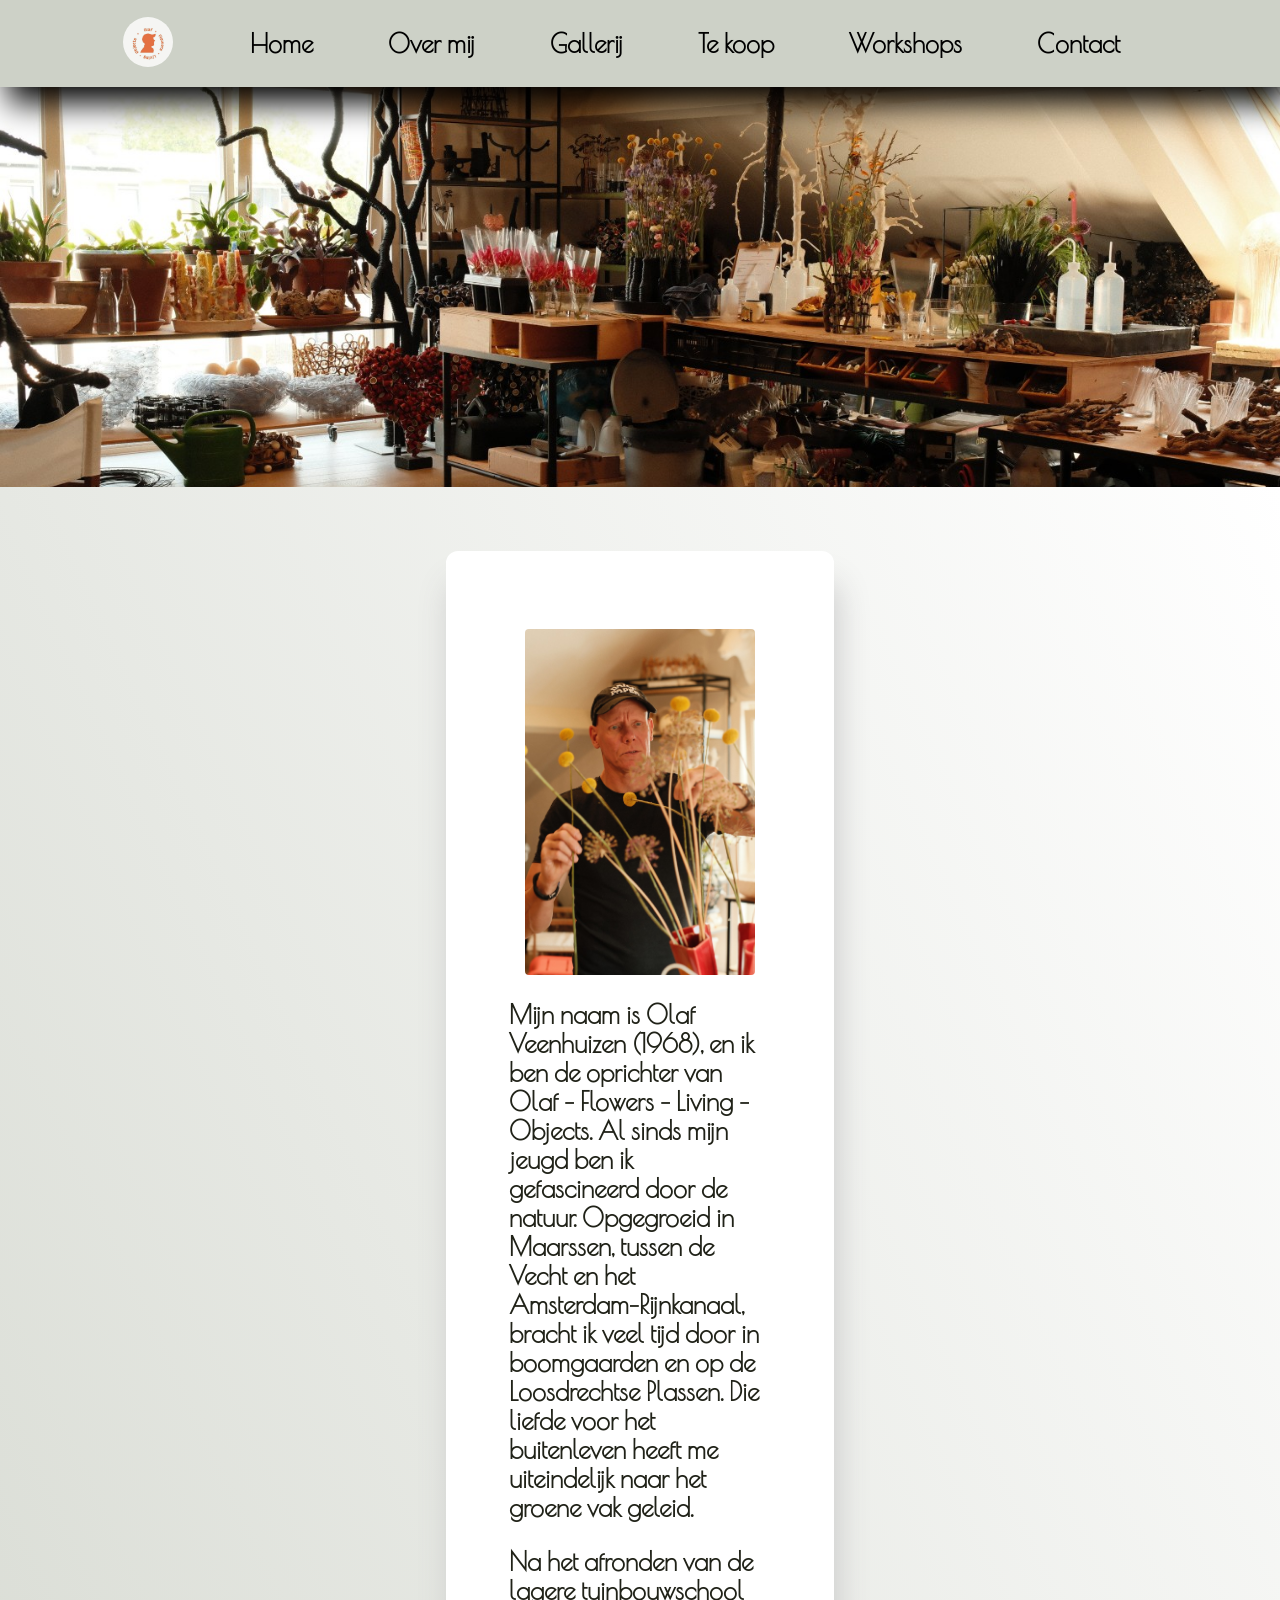
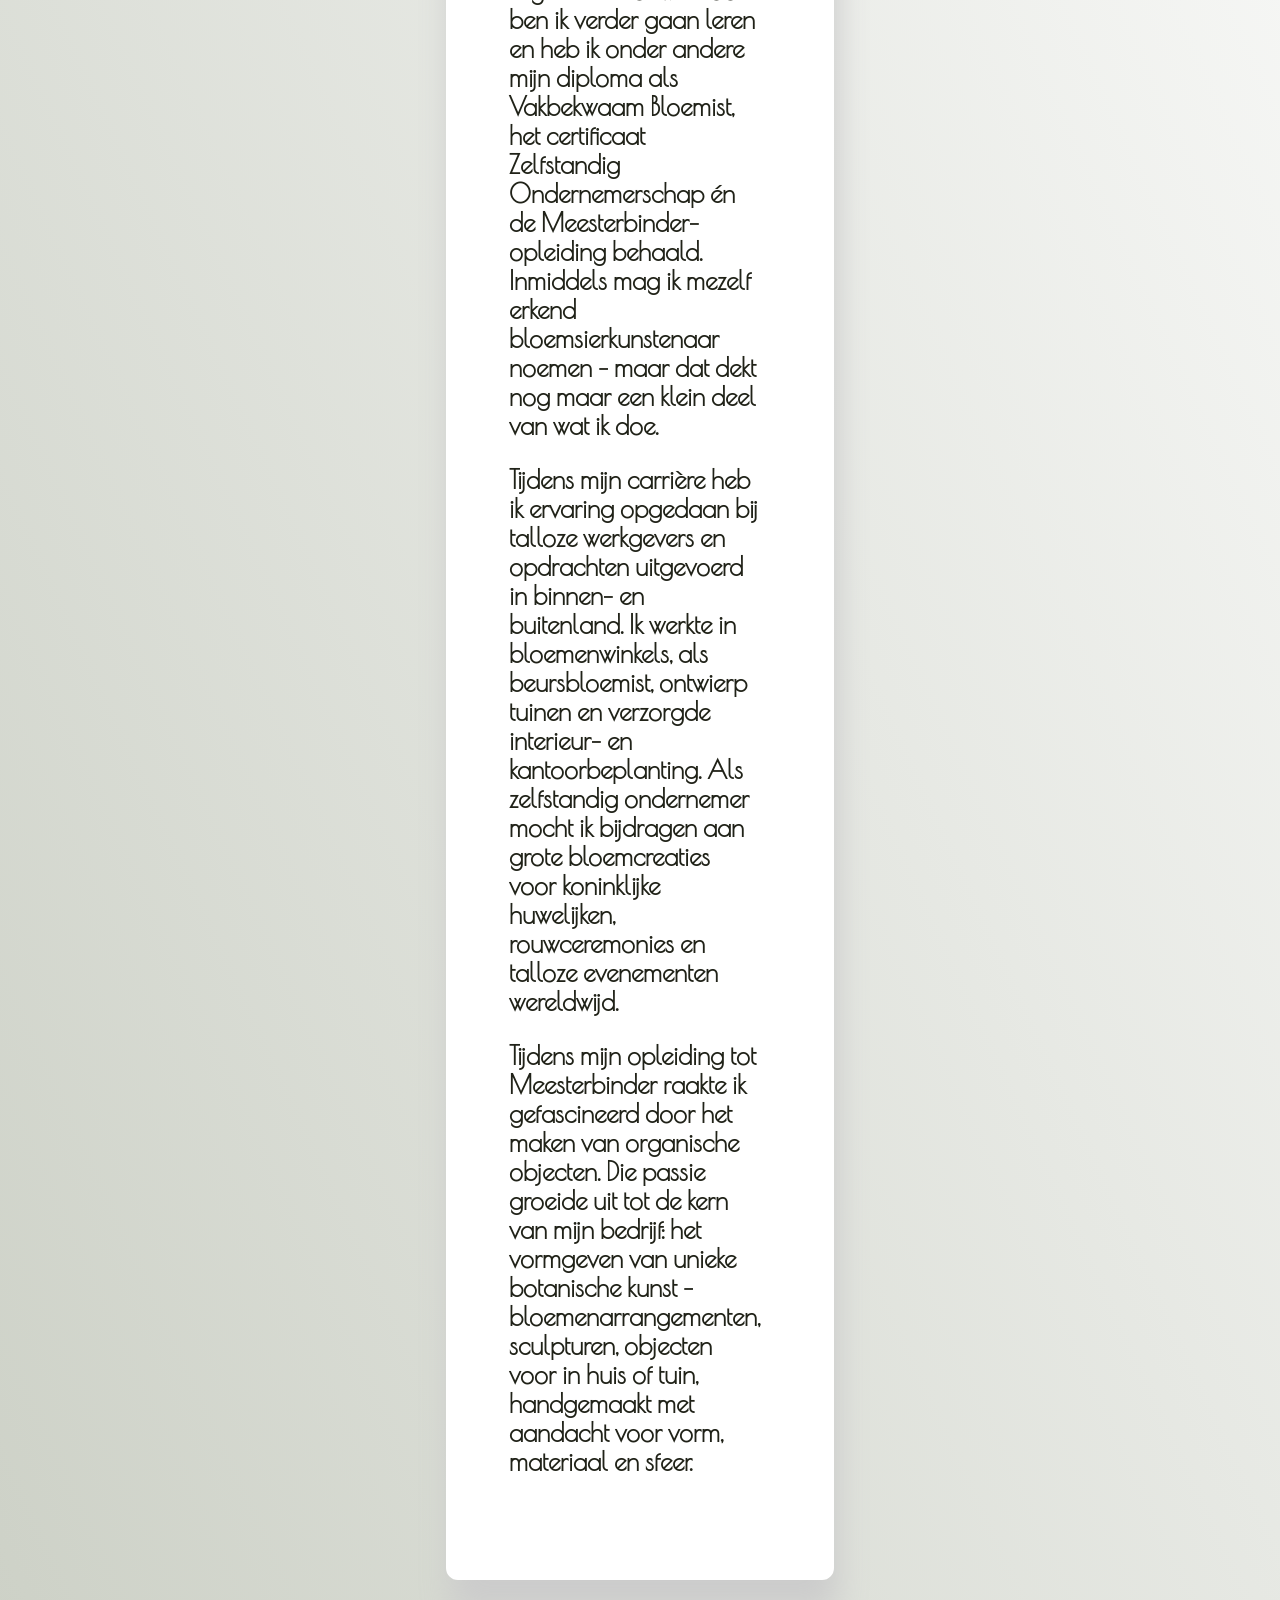
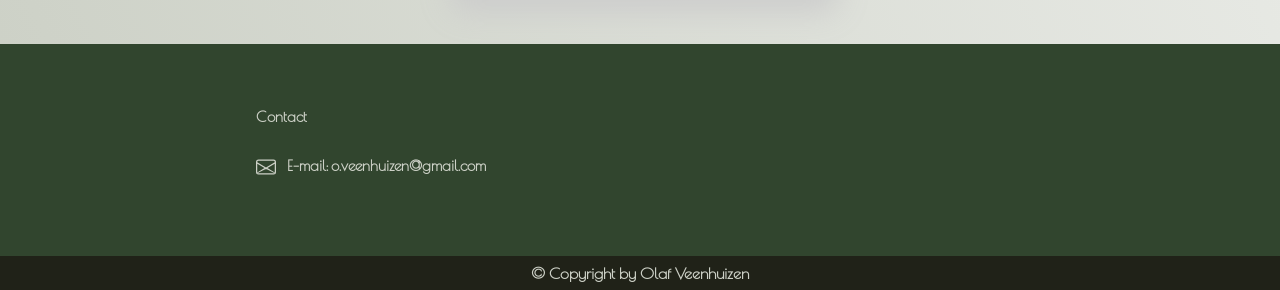
<file: templates/aboutme.html>
<!DOCTYPE HTML>
<html lang="en">

<head>
    <meta charset="UTF-8">
    <link rel="stylesheet" href="../style/style.css">
    <link rel="stylesheet" href="../style/aboutmestyle.css">
    <link href="https://fonts.googleapis.com/css2?family=Poiret+One&display=swap" rel="stylesheet">
</head>
<link href="https://fonts.googleapis.com/css2?family=Noto+Sans+Display&display=swap" rel="stylesheet">

<body>

    <div class="content">

        <header>
            <a href="index.html">
                <img src="../images/logo3.jpg" alt="logo">
            </a>

            <nav>
                <ul class="menu">
                    <li><a href="../index.html">Home</a></li>
                    <li><a href="aboutme.html">Over mij</a></li>
                    <li><a href="objects.html">Gallerij</a></li>
                    <li class="dropdown">
                        <a>Te koop</a>
                        <ul class="dropdown-menu">
                            <li><a href="corylustekoop.html">Corylus kransen</a></li>
                        </ul>
                    </li>
                    <li><a href="workshops.html">Workshops</a></li>
                    <li><a href="contact.html">Contact</a></li>
                </ul>
            </nav>
        </header>

        <img class="workspacepic" src="../images/workspace.jpg"></img>

        <section class="introbackground">
            <div class="intro">
                <img src="../images/olaf7.jpg" alt="Olaf Veenhuizen">
                <div class="aboutmetext">
                    <p>
                        Mijn naam is <strong>Olaf Veenhuizen (1968)</strong>, en ik ben de oprichter van Olaf – Flowers
                        – Living – Objects.
                        Al sinds mijn jeugd ben ik gefascineerd door de natuur. Opgegroeid in Maarssen, tussen de Vecht
                        en het Amsterdam-Rijnkanaal,
                        bracht ik veel tijd door in boomgaarden en op de Loosdrechtse Plassen. Die liefde voor het
                        buitenleven heeft me uiteindelijk
                        naar het groene vak geleid.
                    </p>
                    <p>
                        Na het afronden van de lagere tuinbouwschool ben ik verder gaan leren en heb ik onder andere
                        mijn diploma als
                        Vakbekwaam Bloemist, het certificaat Zelfstandig Ondernemerschap én de Meesterbinder-opleiding
                        behaald. Inmiddels mag ik
                        mezelf erkend bloemsierkunstenaar noemen – maar dat dekt nog maar een klein deel van wat ik doe.
                    </p>
                    <p>
                        Tijdens mijn carrière heb ik ervaring opgedaan bij talloze werkgevers en opdrachten uitgevoerd
                        in binnen- en buitenland.
                        Ik werkte in bloemenwinkels, als beursbloemist, ontwierp tuinen en verzorgde interieur- en
                        kantoorbeplanting.
                        Als zelfstandig ondernemer mocht ik bijdragen aan grote bloemcreaties voor koninklijke
                        huwelijken, rouwceremonies en
                        talloze evenementen wereldwijd.
                    </p>
                    <p>
                        Tijdens mijn opleiding tot Meesterbinder raakte ik gefascineerd door het maken van organische
                        objecten.
                        Die passie groeide uit tot de kern van mijn bedrijf: het vormgeven van unieke botanische kunst –
                        bloemenarrangementen, sculpturen, objecten voor in huis of tuin, handgemaakt met aandacht voor
                        vorm, materiaal en sfeer.
                    </p>
                </div>
            </div>
        </section>

        <footer>
            <div class="footer">
                <b>Contact</b><br><br>
                <p>
                    <svg xmlns="http://www.w3.org/2000/svg" width="20" height="20" fill="currentColor"
                        viewBox="0 0 16 16" style="vertical-align: middle; margin-right: 8px;">
                        <path
                            d="M0 4a2 2 0 0 1 2-2h12a2 2 0 0 1 2 2v8a2 2 0 0 1-2 2H2a2 2 0 0 1-2-2V4zm2-1a1 1 0 0 0-1 1v.217l7 4.2 7-4.2V4a1 1 0 0 0-1-1H2zm13 2.383l-5.803 3.482L15 12.383V5.383zm-14 0v7l5.803-3.518L1 5.383zm6.761 4.23L1 13h14l-6.761-3.387L8 10.566l-.239-.953z" />
                    </svg>
                    E-mail: <a href="mailto:o.veenhuizen@gmail.com">o.veenhuizen@gmail.com</a>
                </p>
            </div>
        </footer>

        <section class="copyright">
            © Copyright by Olaf Veenhuizen
        </section>
    </div>

</body>

</html>
</file>
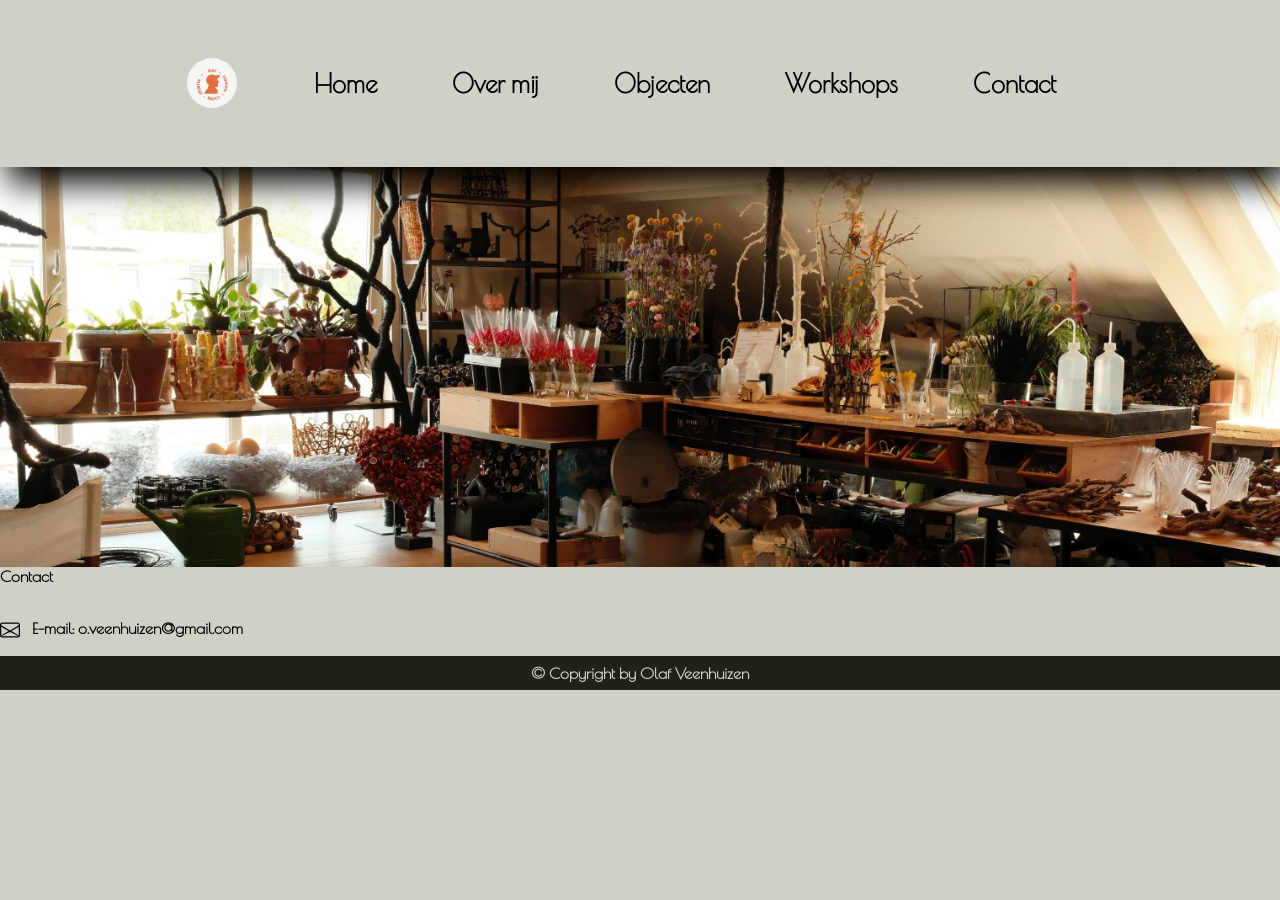
<file: templates/agenda.html>
<!DOCTYPE HTML>
<html lang="en">
<head>
    <meta charset="UTF-8">
    <link rel="stylesheet" href="../style/style.css">
<link href="https://fonts.googleapis.com/css2?family=Poiret+One&display=swap" rel="stylesheet"></head>
<link href="https://fonts.googleapis.com/css2?family=Noto+Sans+Display&display=swap" rel="stylesheet">

<body>

    <div class="content">

        <header class="stickyheader">
            <img class="logo" src="../images/logo3.jpg" alt="logo">

            <nav>
                <ul class="menu">
                <li><a href="../index.html">Home</a></li>
                <li><a href="aboutme.html">Over mij</a></li>
                <li><a href="objects.html">Objecten</a></li>
                <li><a href="workshops.html">Workshops</a></li>
                <li><a href="contact.html">Contact</a></li>
                </ul>
            </nav>
        </header>
        
        <img class="workspacepic" src="../images/workspace.jpg"></img>


    </div>
   
        <div class="footerbackground">
        <div class="footer">
            <b>Contact</b><br><br>
                <p>
                    <svg xmlns="http://www.w3.org/2000/svg" width="20" height="20" fill="currentColor" viewBox="0 0 16 16" style="vertical-align: middle; margin-right: 8px;">
                        <path d="M0 4a2 2 0 0 1 2-2h12a2 2 0 0 1 2 2v8a2 2 0 0 1-2 2H2a2 2 0 0 1-2-2V4zm2-1a1 1 0 0 0-1 1v.217l7 4.2 7-4.2V4a1 1 0 0 0-1-1H2zm13 2.383l-5.803 3.482L15 12.383V5.383zm-14 0v7l5.803-3.518L1 5.383zm6.761 4.23L1 13h14l-6.761-3.387L8 10.566l-.239-.953z"/>
                    </svg>
                    E-mail: o.veenhuizen@gmail.com
                </p>
        </div>
        </div>

 
        <div class="copyright">
            © Copyright by Olaf Veenhuizen
        </div>
    </div>
   
</body>
</html>
</file>
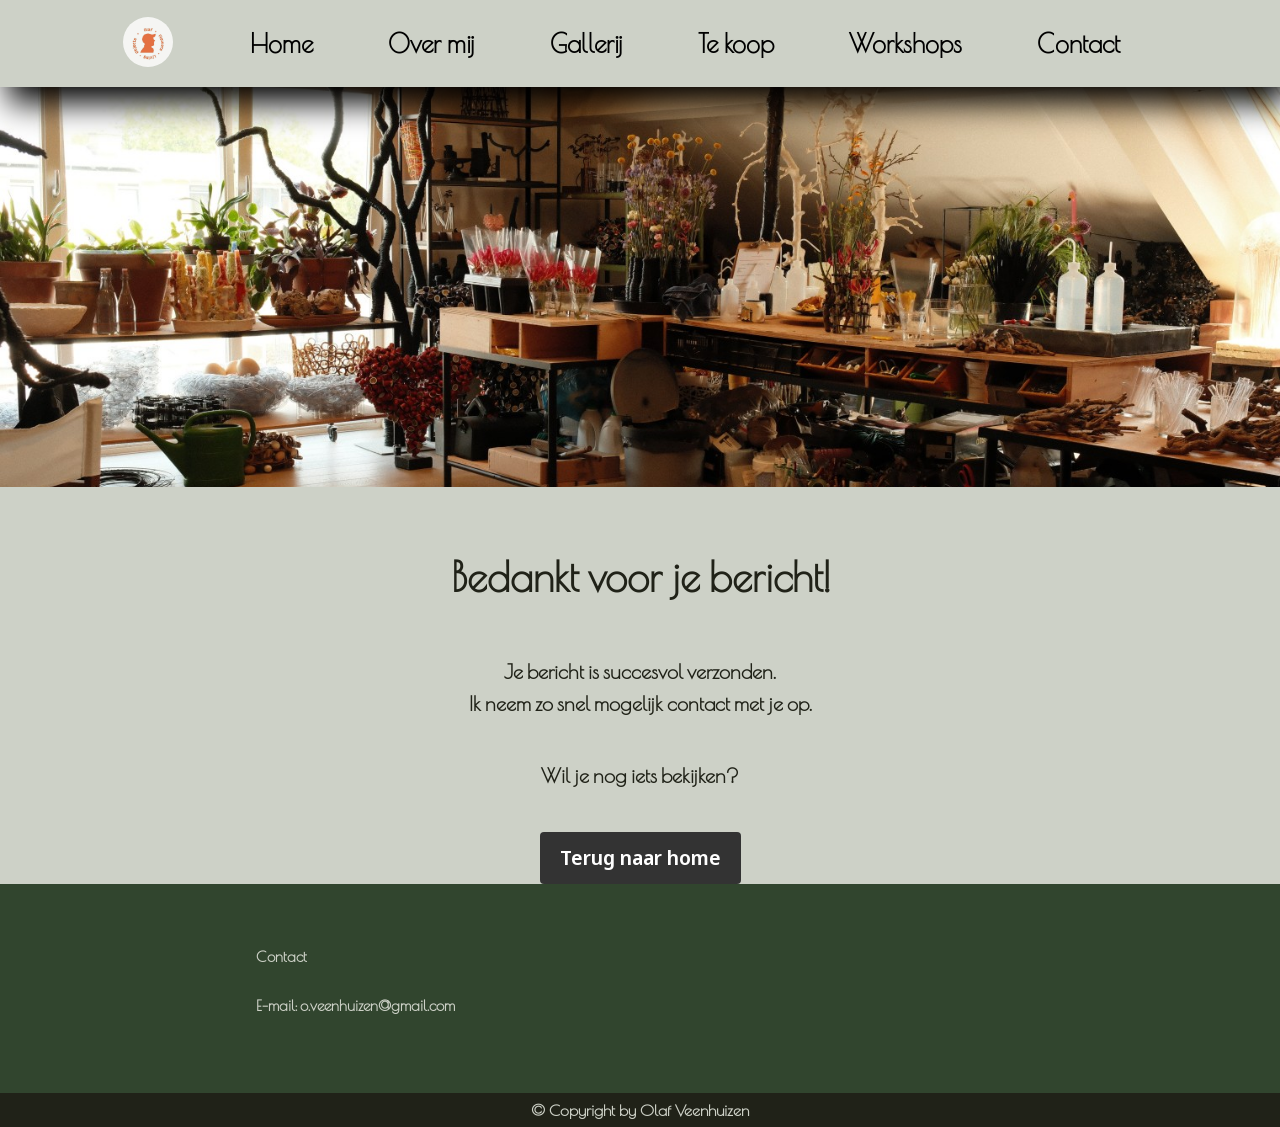
<file: templates/bedankt.html>
<!DOCTYPE HTML>
<html lang="en">

<head>
    <meta charset="UTF-8">
    <link rel="stylesheet" href="../style/style.css">
    <link rel="stylesheet" href="../style/contactstyle.css">
    <link href="https://fonts.googleapis.com/css2?family=Poiret+One&display=swap" rel="stylesheet">
    <link href="https://fonts.googleapis.com/css2?family=Noto+Sans+Display&display=swap" rel="stylesheet">
    <title>Bedankt</title>
</head>

<body>

    <div class="content">

        <header>
            <a href="index.html">
                <img src="../images/logo3.jpg" alt="logo">
            </a>

            <nav>
                <ul class="menu">
                    <li><a href="../index.html">Home</a></li>
                    <li><a href="aboutme.html">Over mij</a></li>
                    <li><a href="objects.html">Gallerij</a></li>
                    <li class="dropdown">
                        <a>Te koop</a>
                        <ul class="dropdown-menu">
                            <li><a href="corylustekoop.html">Corylus kransen</a></li>
                        </ul>
                    </li>
                    <li><a href="workshops.html">Workshops</a></li>
                    <li><a href="contact.html">Contact</a></li>
                </ul>
            </nav>
        </header>

        <img class="workspacepic" src="../images/workspace.jpg">

        <div class="contacttext" style="text-align: center; font-size: 20px; line-height: 1.6;">
            <h1>Bedankt voor je bericht!</h1>
            <p>
                Je bericht is succesvol verzonden.<br>
                Ik neem zo snel mogelijk contact met je op.
            </p>

            <p>
                Wil je nog iets bekijken?
            </p>

            <a href="index.html" class="back-home">Terug naar home</a>
        </div>

    </div>

    <footer>
        <div class="footer">
            <b>Contact</b><br><br>
            <p>
                E-mail: <a href="mailto:o.veenhuizen@gmail.com">o.veenhuizen@gmail.com</a>
            </p>
        </div>
    </footer>

    <section class="copyright">
        © Copyright by Olaf Veenhuizen
    </section>
<script src="https://www.google.com/recaptcha/api.js" async defer></script>
</body>

</html>
</file>
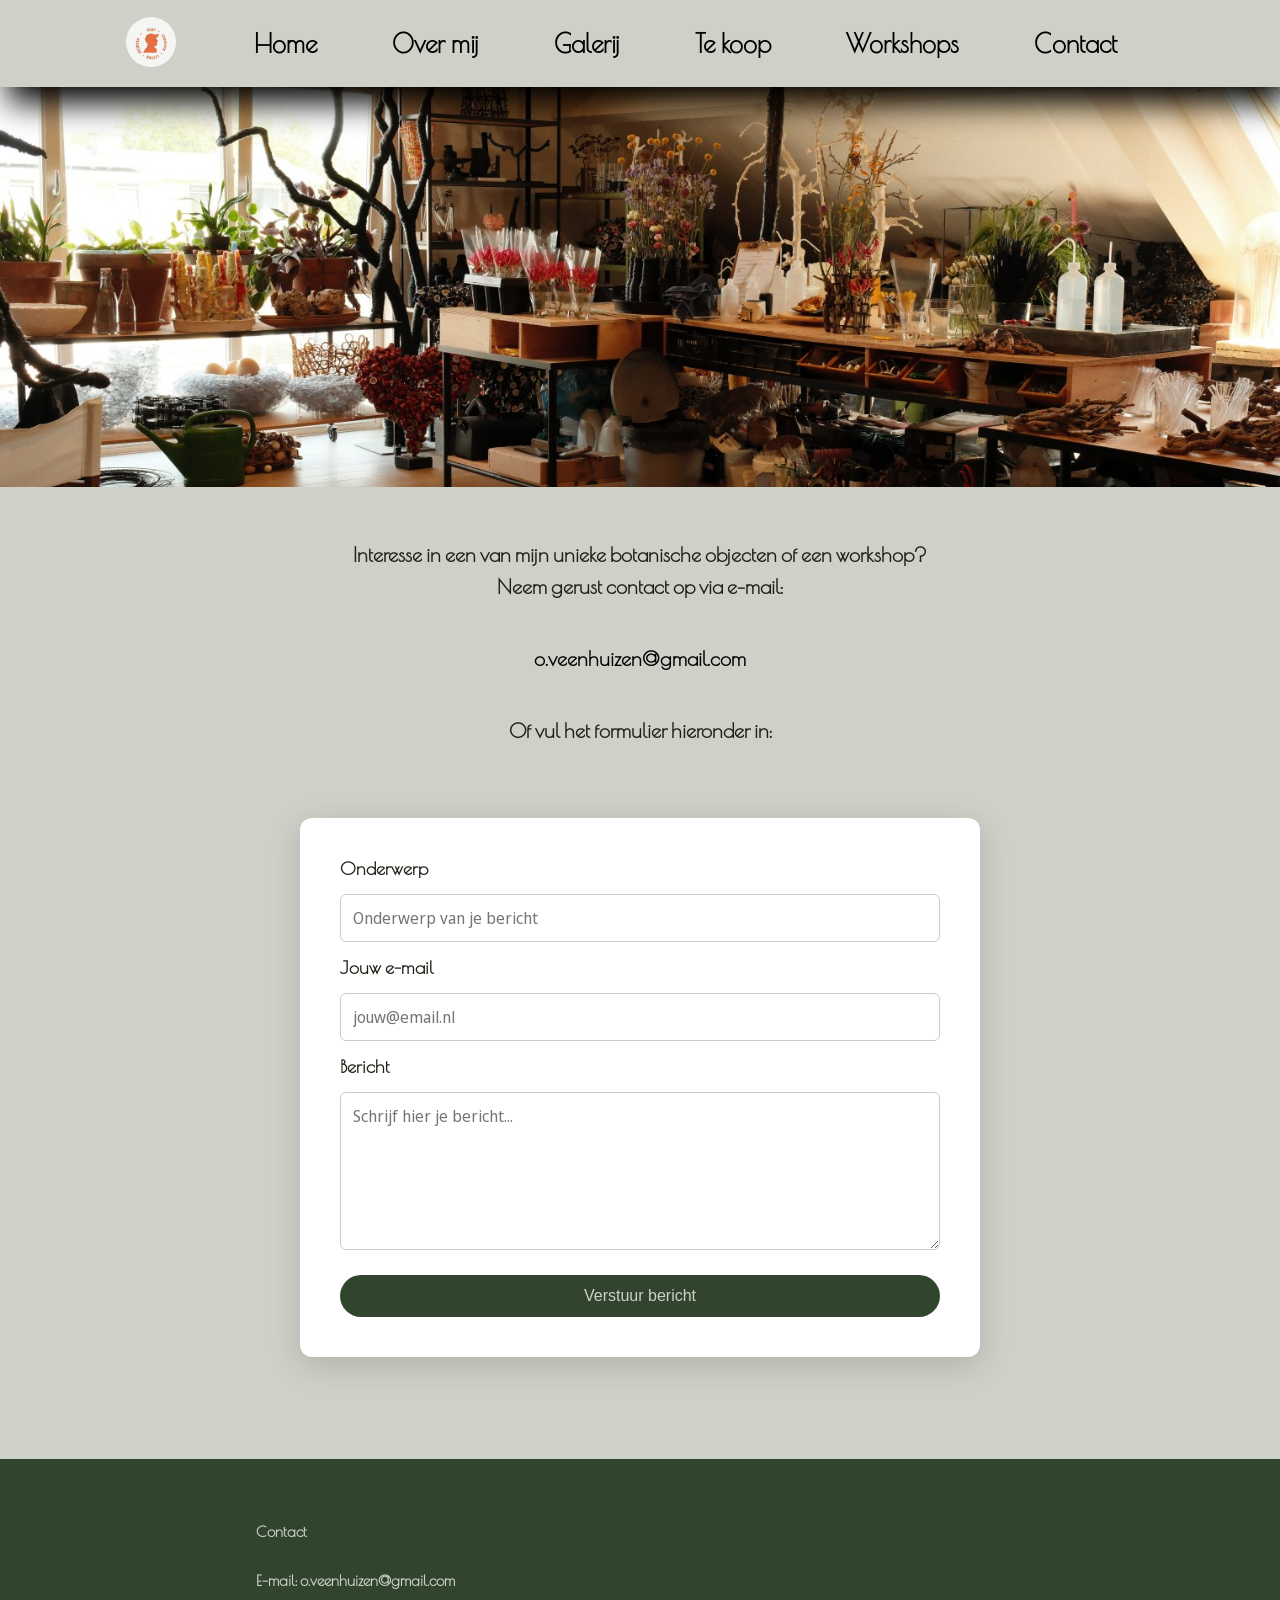
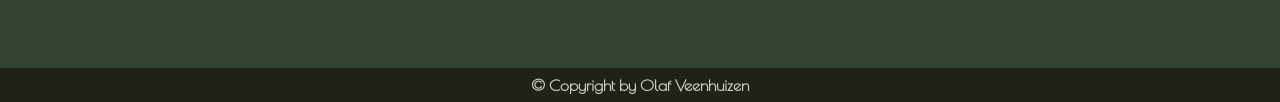
<file: templates/contact.html>
<!DOCTYPE html>
<html lang="nl">

<head>
    <meta charset="UTF-8">
    <meta name="viewport" content="width=device-width, initial-scale=1.0">

    <title>Contact | Olaf Veenhuizen</title>

    <link rel="stylesheet" href="../style/style.css">
    <link rel="stylesheet" href="../style/contactstyle.css">

    <link href="https://fonts.googleapis.com/css2?family=Poiret+One&display=swap" rel="stylesheet">
    <link href="https://fonts.googleapis.com/css2?family=Noto+Sans+Display&display=swap" rel="stylesheet">
</head>

<body>

<div class="content">

    <header>

        <a href="index.html">
            <img src="../images/logo3.jpg" alt="Logo">
        </a>

        <nav>
            <ul class="menu">
                <li><a href="../index.html">Home</a></li>
                <li><a href="aboutme.html">Over mij</a></li>
                <li><a href="objects.html">Galerij</a></li>

                <li class="dropdown">
                    <a href="#">Te koop</a>

                    <ul class="dropdown-menu">
                        <li>
                            <a href="corylustekoop.html">Corylus kransen</a>
                        </li>
                    </ul>
                </li>

                <li><a href="workshops.html">Workshops</a></li>
                <li><a href="contact.html">Contact</a></li>
            </ul>
        </nav>

    </header>

    <img class="workspacepic" src="../images/workspace.jpg" alt="Workspace">

    <div class="contacttext" style="text-align:center; font-size:20px; line-height:1.6;">

        <p>
            Interesse in een van mijn unieke botanische objecten of een workshop?<br>
            Neem gerust contact op via e-mail:
        </p>

        <p>
            <a class="maillink" href="mailto:o.veenhuizen@gmail.com">
                o.veenhuizen@gmail.com
            </a>
        </p>

        <p>
            Of vul het formulier hieronder in:
        </p>

    </div>

    <div class="contactform-wrapper">

        <form class="contactform"
              method="post"
              action="contact-process.php">

            <label for="subject">Onderwerp</label>

            <input
                type="text"
                id="subject"
                name="subject"
                required
                placeholder="Onderwerp van je bericht">

            <label for="email">Jouw e-mail</label>

            <input
                type="email"
                id="email"
                name="email"
                required
                placeholder="jouw@email.nl">

            <label for="message">Bericht</label>

            <textarea
                id="message"
                name="message"
                rows="6"
                required
                placeholder="Schrijf hier je bericht..."></textarea>

            <button type="submit">
                Verstuur bericht
            </button>

        </form>

    </div>

</div>

<footer>

    <div class="footer">

        <b>Contact</b>

        <br><br>

        <p>
            E-mail:
            <a href="mailto:o.veenhuizen@gmail.com">
                o.veenhuizen@gmail.com
            </a>
        </p>

    </div>

</footer>

<section class="copyright">
    © Copyright by Olaf Veenhuizen
</section>

</body>
</html>
</file>
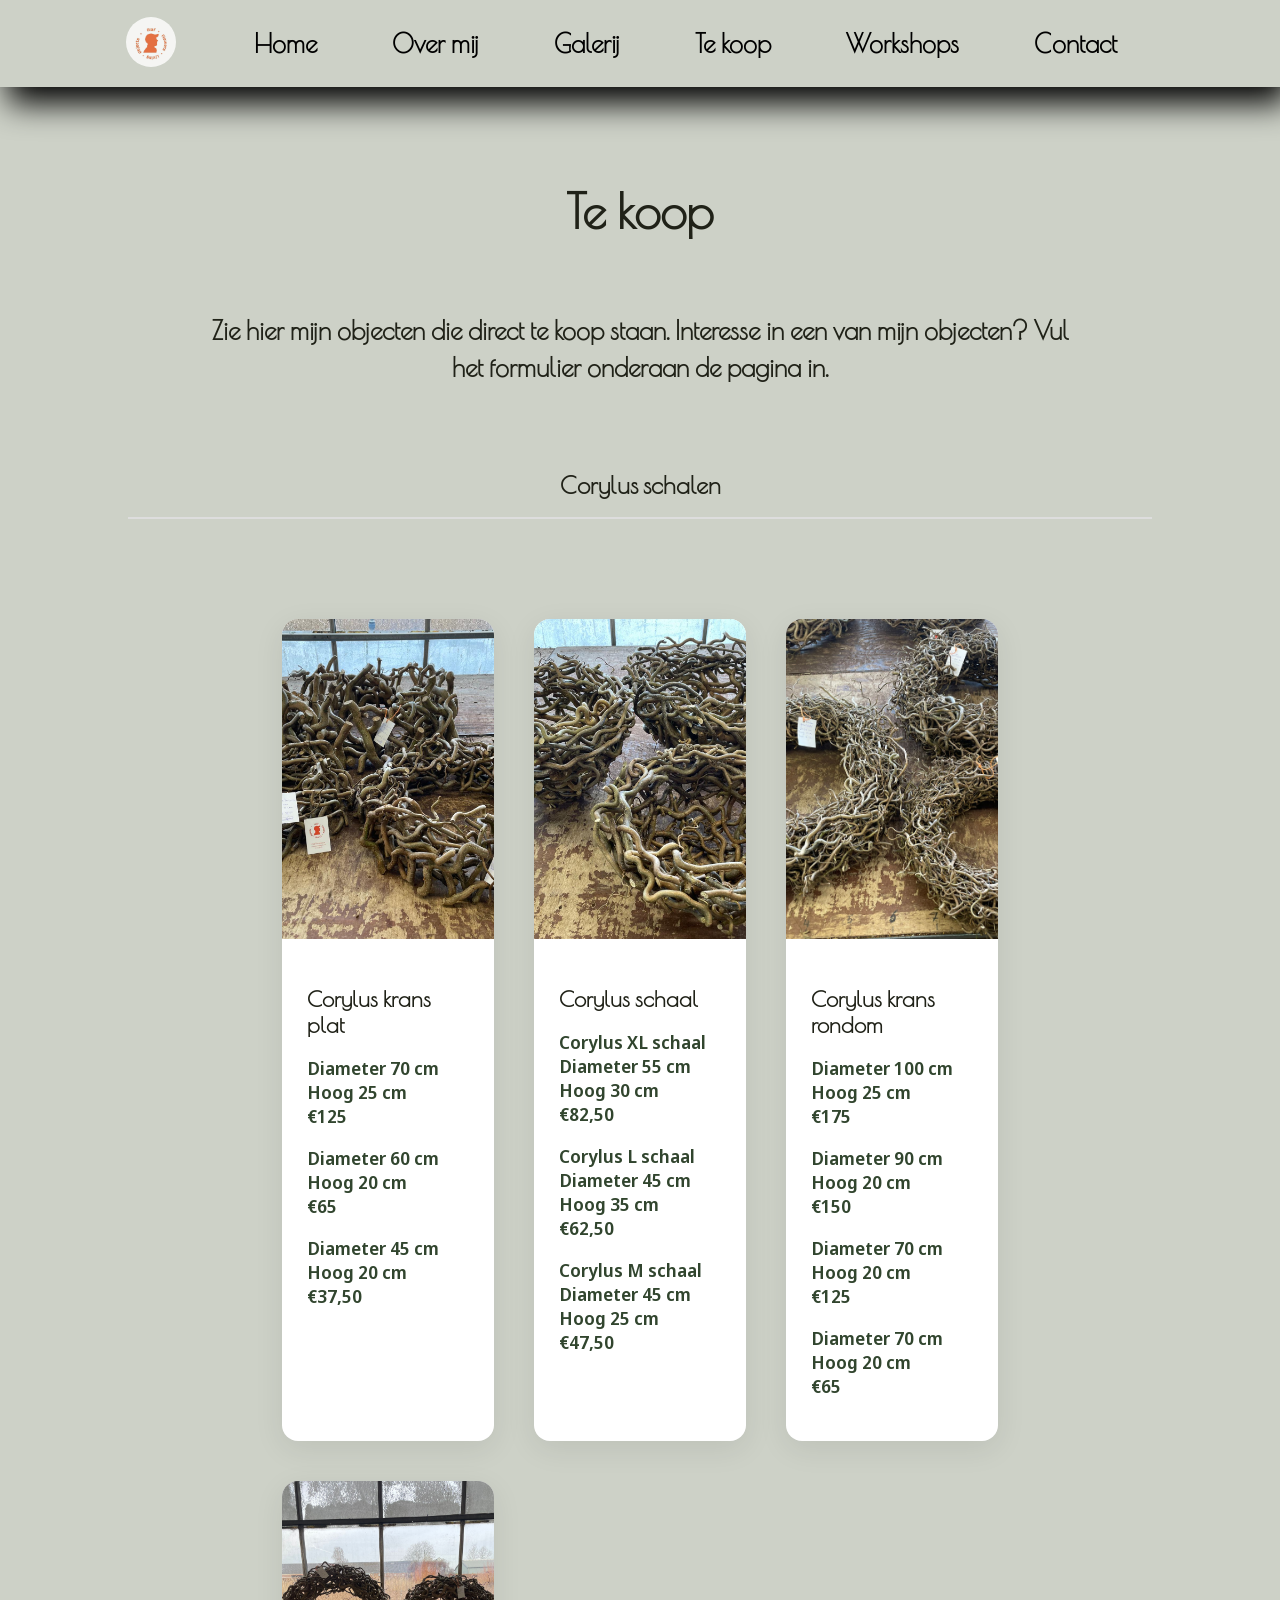
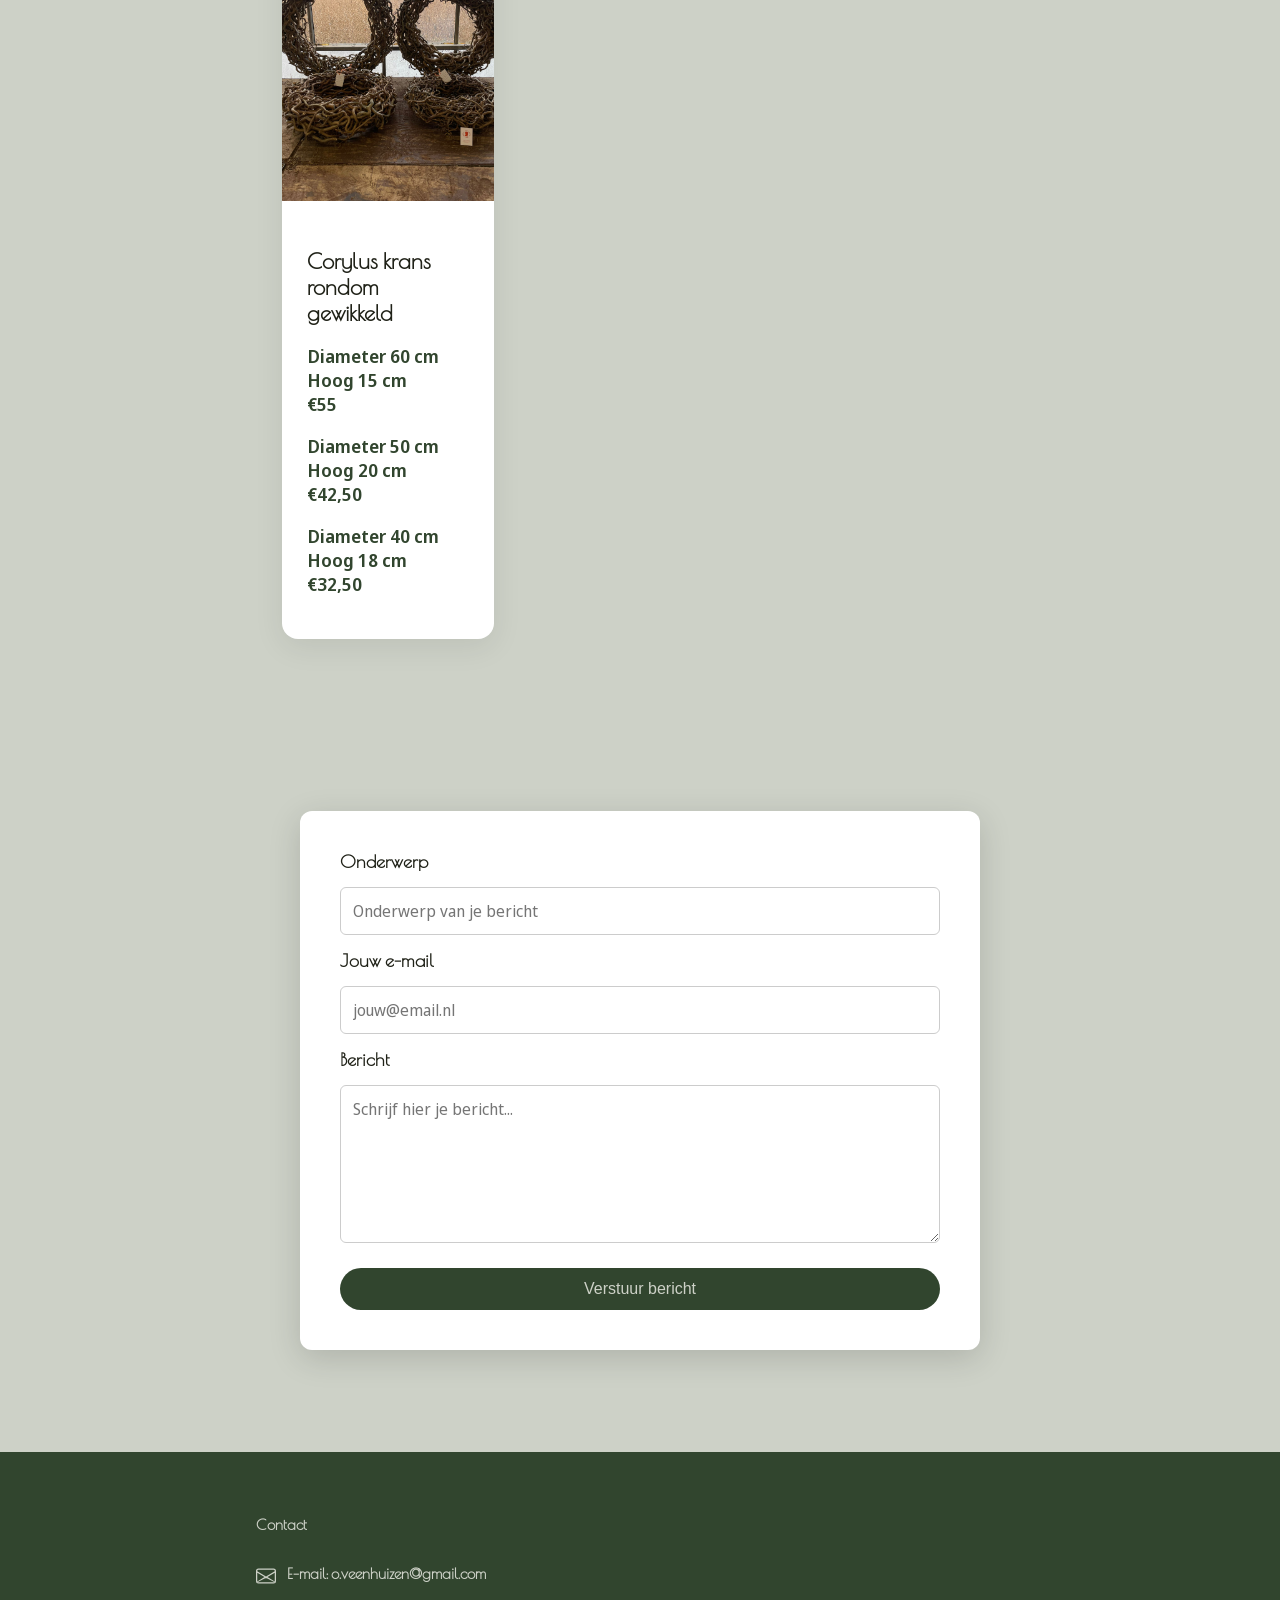
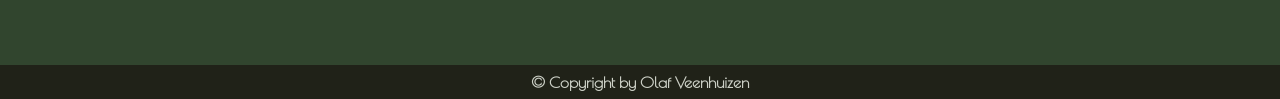
<file: templates/corylustekoop.html>
<!DOCTYPE HTML>
<html lang="nl">

<head>
    <meta charset="UTF-8">
    <meta name="viewport" content="width=device-width, initial-scale=1.0">

    <title>Te Koop | Olaf Veenhuizen</title>

    <link rel="stylesheet" href="../style/style.css">
    <link rel="stylesheet" href="../style/corylustekoop.css">

    <link href="https://fonts.googleapis.com/css2?family=Poiret+One&display=swap" rel="stylesheet">
    <link href="https://fonts.googleapis.com/css2?family=Noto+Sans+Display&display=swap" rel="stylesheet">
</head>

<body>

    <div class="content">

        <header>

            <a href="index.html">
                <img src="../images/logo3.jpg" alt="Logo">
            </a>

            <nav>
                <ul class="menu">

                    <li><a href="../index.html">Home</a></li>

                    <li><a href="aboutme.html">Over mij</a></li>

                    <li><a href="objects.html">Galerij</a></li>

                    <li class="dropdown">
                        <a href="#">Te koop</a>

                        <ul class="dropdown-menu">
                            <li>
                                <a href="corylustekoop.html">
                                    Corylus kransen
                                </a>
                            </li>
                        </ul>
                    </li>

                    <li><a href="workshops.html">Workshops</a></li>

                    <li><a href="contact.html">Contact</a></li>

                </ul>
            </nav>

        </header>

        <h1 class="title2">Te koop</h1>

        <p class="intros">
            Zie hier mijn objecten die direct te koop staan.
            Interesse in een van mijn objecten?
            Vul het formulier onderaan de pagina in.
        </p>

        <section class="objects-container">

            <h2>Corylus schalen</h2>

            <div class="object-gallery">

                <div class="object-card">

                    <img src="../images/corylus/plat.jpg" alt="Corylus krans plat">

                    <div class="object-info">

                        <h3>Corylus krans plat</h3>

                        <p class="price">
                            Diameter 70 cm<br>
                            Hoog 25 cm<br>
                            €125
                        </p>

                        <p class="price">
                            Diameter 60 cm<br>
                            Hoog 20 cm<br>
                            €65
                        </p>

                        <p class="price">
                            Diameter 45 cm<br>
                            Hoog 20 cm<br>
                            €37,50
                        </p>

                    </div>

                </div>

                <div class="object-card">

                    <img src="../images/corylus/schalen2.jpg" alt="Corylus schaal">

                    <div class="object-info">

                        <h3>Corylus schaal</h3>

                        <p class="price">
                            Corylus XL schaal<br>
                            Diameter 55 cm<br>
                            Hoog 30 cm<br>
                            €82,50
                        </p>

                        <p class="price">
                            Corylus L schaal<br>
                            Diameter 45 cm<br>
                            Hoog 35 cm<br>
                            €62,50
                        </p>

                        <p class="price">
                            Corylus M schaal<br>
                            Diameter 45 cm<br>
                            Hoog 25 cm<br>
                            €47,50
                        </p>

                    </div>

                </div>

                <div class="object-card">

                    <img src="../images/corylus/rondom.jpg" alt="Corylus krans rondom">

                    <div class="object-info">

                        <h3>Corylus krans rondom</h3>

                        <p class="price">
                            Diameter 100 cm<br>
                            Hoog 25 cm<br>
                            €175
                        </p>

                        <p class="price">
                            Diameter 90 cm<br>
                            Hoog 20 cm<br>
                            €150
                        </p>

                        <p class="price">
                            Diameter 70 cm<br>
                            Hoog 20 cm<br>
                            €125
                        </p>

                        <p class="price">
                            Diameter 70 cm<br>
                            Hoog 20 cm<br>
                            €65
                        </p>

                    </div>

                </div>

                <div class="object-card">

                    <img src="../images/corylus/rondom2.jpg" alt="Corylus krans rondom gewikkeld">

                    <div class="object-info">

                        <h3>Corylus krans rondom gewikkeld</h3>

                        <p class="price">
                            Diameter 60 cm<br>
                            Hoog 15 cm<br>
                            €55
                        </p>

                        <p class="price">
                            Diameter 50 cm<br>
                            Hoog 20 cm<br>
                            €42,50
                        </p>

                        <p class="price">
                            Diameter 40 cm<br>
                            Hoog 18 cm<br>
                            €32,50
                        </p>

                    </div>

                </div>

            </div>

        </section>

        <div class="contactform-wrapper">

            <form class="contactform"
                  method="post"
                  action="contact-process.php">

                <label for="subject">Onderwerp</label>

                <input
                    type="text"
                    id="subject"
                    name="subject"
                    required
                    placeholder="Onderwerp van je bericht">

                <label for="email">Jouw e-mail</label>

                <input
                    type="email"
                    id="email"
                    name="email"
                    required
                    placeholder="jouw@email.nl">

                <label for="message">Bericht</label>

                <textarea
                    id="message"
                    name="message"
                    rows="6"
                    required
                    placeholder="Schrijf hier je bericht..."></textarea>

                <button type="submit">
                    Verstuur bericht
                </button>

            </form>

        </div>

        <footer>

            <div class="footer">

                <b>Contact</b>

                <br><br>

                <p>

                    <svg xmlns="http://www.w3.org/2000/svg"
                         width="20"
                         height="20"
                         fill="currentColor"
                         viewBox="0 0 16 16"
                         style="vertical-align: middle; margin-right: 8px;">

                        <path d="M0 4a2 2 0 0 1 2-2h12a2 2 0 0 1 2 2v8a2 2 0 0 1-2 2H2a2 2 0 0 1-2-2V4zm2-1a1 1 0 0 0-1 1v.217l7 4.2 7-4.2V4a1 1 0 0 0-1-1H2zm13 2.383l-5.803 3.482L15 12.383V5.383zm-14 0v7l5.803-3.518L1 5.383zm6.761 4.23L1 13h14l-6.761-3.387L8 10.566l-.239-.953z"/>
                    </svg>

                    E-mail:
                    <a href="mailto:o.veenhuizen@gmail.com">
                        o.veenhuizen@gmail.com
                    </a>

                </p>

            </div>

        </footer>

        <section class="copyright">
            © Copyright by Olaf Veenhuizen
        </section>

    </div>

</body>

</html>
</file>
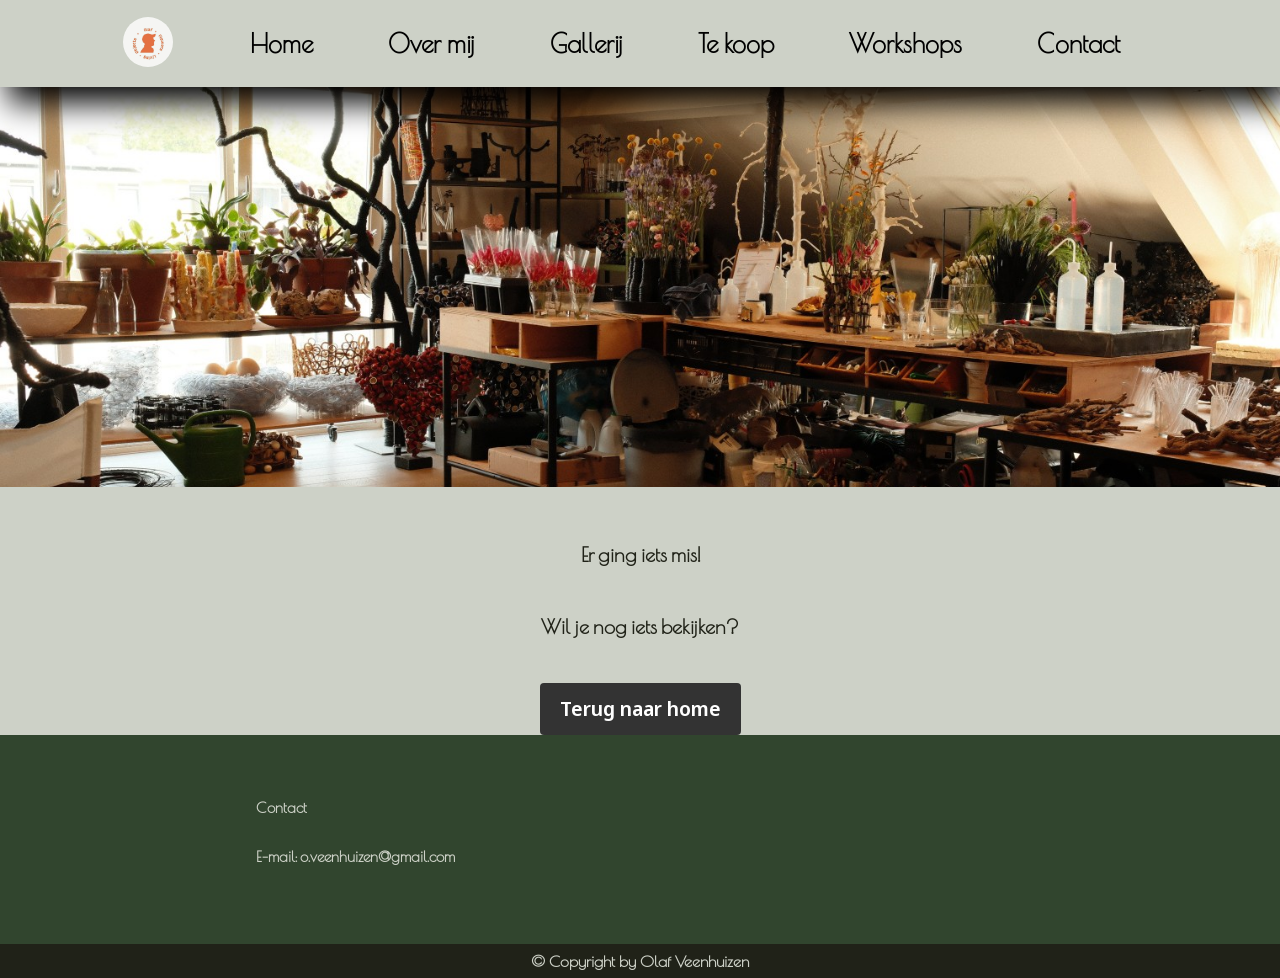
<file: templates/fout.html>
<!DOCTYPE HTML>
<html lang="en">

<head>
    <meta charset="UTF-8">
    <link rel="stylesheet" href="../style/style.css">
    <link rel="stylesheet" href="../style/contactstyle.css">
    <link href="https://fonts.googleapis.com/css2?family=Poiret+One&display=swap" rel="stylesheet">
    <link href="https://fonts.googleapis.com/css2?family=Noto+Sans+Display&display=swap" rel="stylesheet">
    <title>Bedankt</title>
</head>

<body>

    <div class="content">

        <header>
            <a href="index.html">
                <img src="../images/logo3.jpg" alt="logo">
            </a>

            <nav>
                <ul class="menu">
                    <li><a href="../index.html">Home</a></li>
                    <li><a href="aboutme.html">Over mij</a></li>
                    <li><a href="objects.html">Gallerij</a></li>
                    <li class="dropdown">
                        <a>Te koop</a>
                        <ul class="dropdown-menu">
                            <li><a href="corylustekoop.html">Corylus kransen</a></li>
                        </ul>
                    </li>
                    <li><a href="workshops.html">Workshops</a></li>
                    <li><a href="contact.html">Contact</a></li>
                </ul>
            </nav>
        </header>

        <img class="workspacepic" src="../images/workspace.jpg">

        <div class="contacttext" style="text-align: center; font-size: 20px; line-height: 1.6;">
            <p>
                Er ging iets mis!
            </p>

            <p>
                Wil je nog iets bekijken?
            </p>

            <a href="index.html" class="back-home">Terug naar home</a>
        </div>

    </div>

    <footer>
        <div class="footer">
            <b>Contact</b><br><br>
            <p>
                E-mail: <a href="mailto:o.veenhuizen@gmail.com">o.veenhuizen@gmail.com</a>
            </p>
        </div>
    </footer>

    <section class="copyright">
        © Copyright by Olaf Veenhuizen
    </section>
<script src="https://www.google.com/recaptcha/api.js" async defer></script>
</body>

</html>
</file>
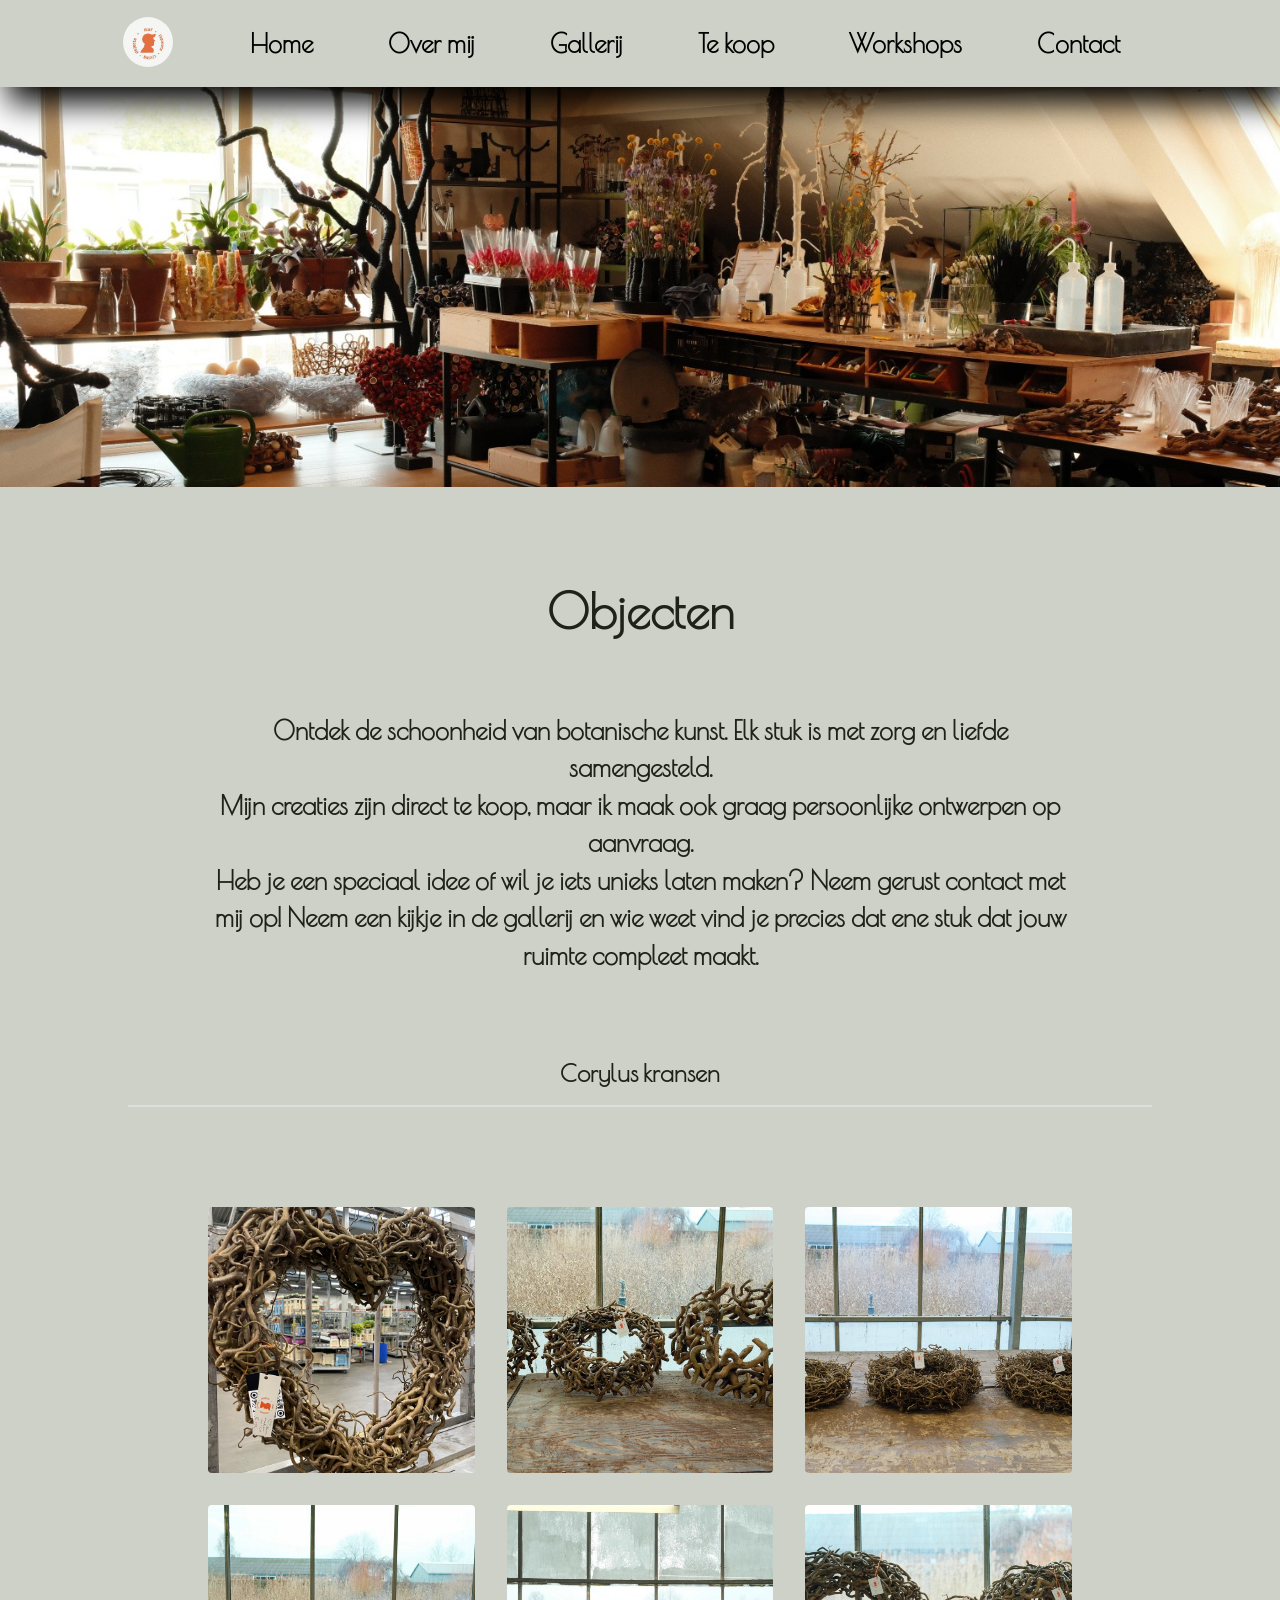
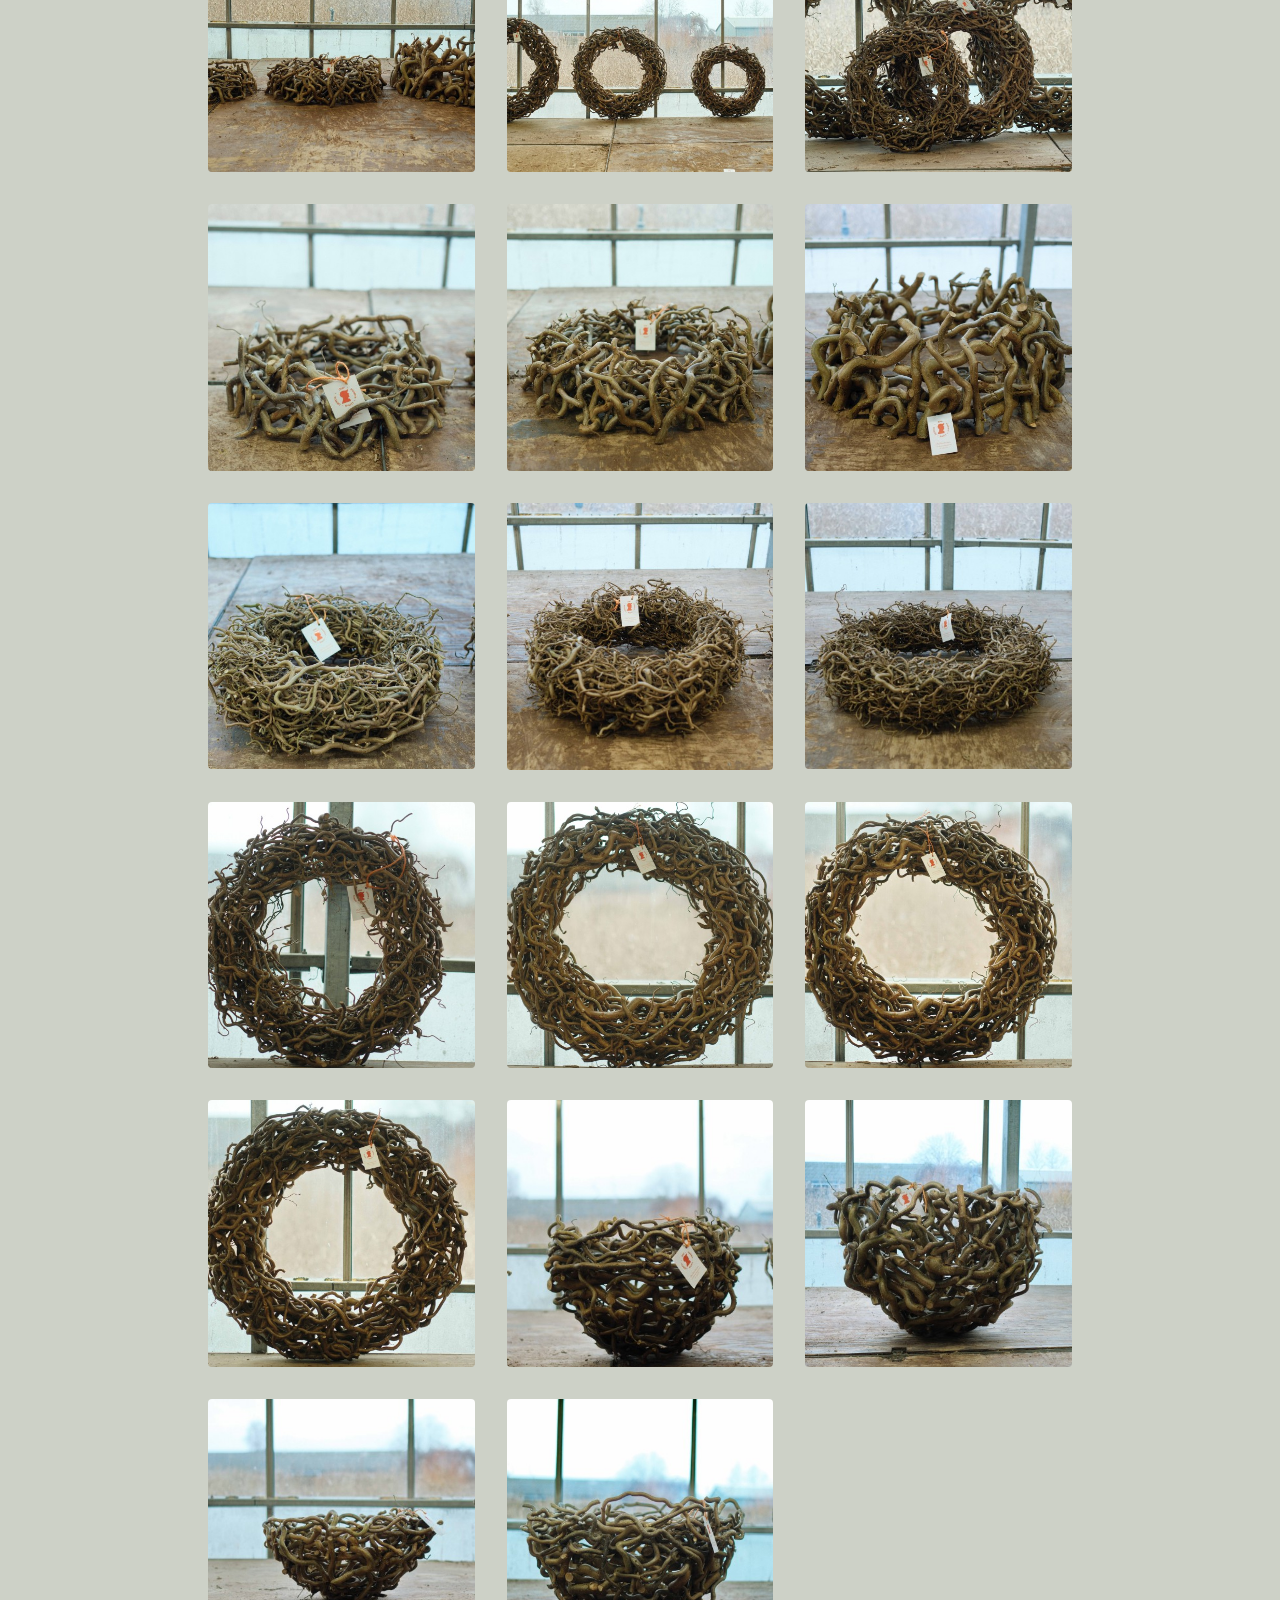
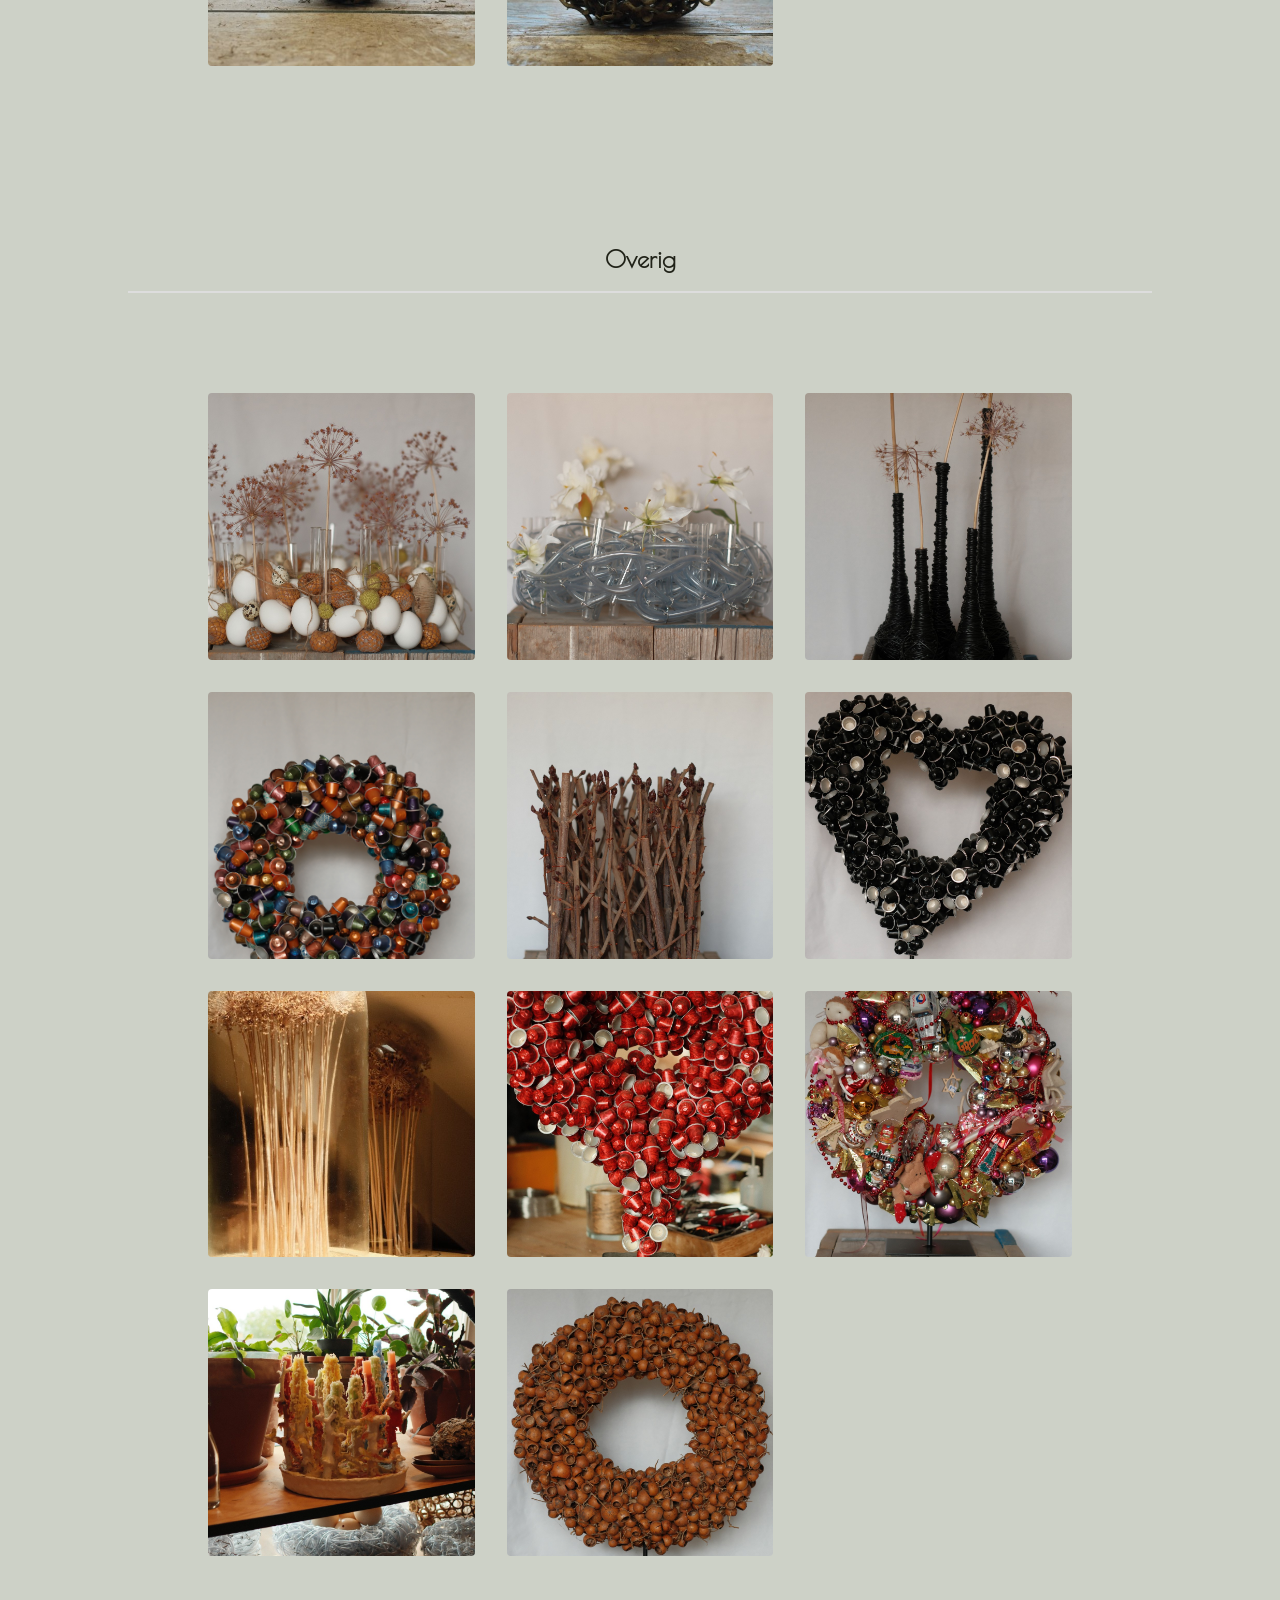
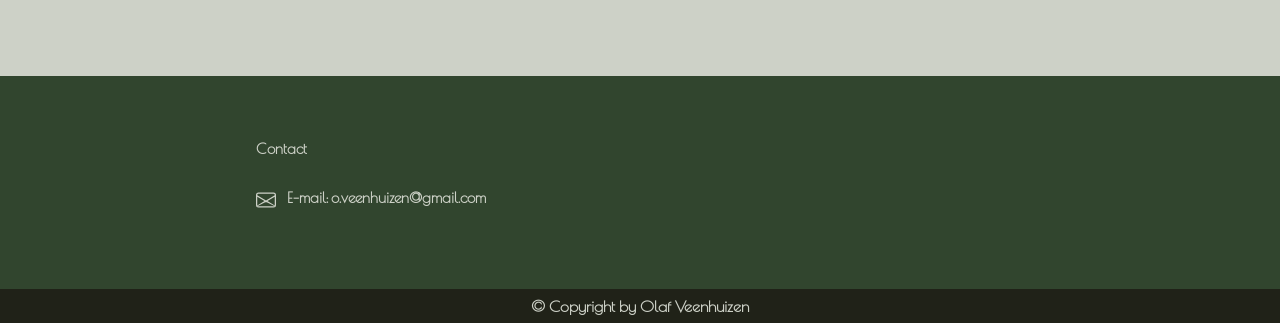
<file: templates/objects.html>
<!DOCTYPE HTML>
<html lang="en">

<head>
    <meta charset="UTF-8">
    <link rel="stylesheet" href="../style/style.css">
    <link rel="stylesheet" href="../style/objectsstyles.css">
    <link href="https://fonts.googleapis.com/css2?family=Poiret+One&display=swap" rel="stylesheet">
</head>
<link href="https://fonts.googleapis.com/css2?family=Noto+Sans+Display&display=swap" rel="stylesheet">

<body>

    <div class="content">

        <header>
            <a href="index.html">
                <img src="../images/logo3.jpg" alt="logo">
            </a>

            <nav>
                <ul class="menu">
                    <li><a href="../index.html">Home</a></li>
                    <li><a href="aboutme.html">Over mij</a></li>
                    <li><a href="objects.html">Gallerij</a></li>
                    <li class="dropdown">
                        <a>Te koop</a>
                        <ul class="dropdown-menu">
                            <li><a href="corylustekoop.html">Corylus kransen</a></li>
                        </ul>
                    </li>
                    <li><a href="workshops.html">Workshops</a></li>
                    <li><a href="contact.html">Contact</a></li>
                </ul>
            </nav>
        </header>

        <img class="workspacepic" src="../images/workspace.jpg"></img>

        <h1 class="title2">Objecten</h1>

        <p class="intros">Ontdek de schoonheid van botanische kunst. Elk stuk is met zorg en liefde samengesteld.<br>
            Mijn creaties zijn direct te koop, maar ik maak ook graag persoonlijke ontwerpen op aanvraag.<br>
            Heb je een speciaal idee of wil je iets unieks laten maken? Neem gerust contact met mij op!
            Neem een kijkje in de gallerij en wie weet vind je precies dat ene stuk dat jouw ruimte compleet maakt.</p>

        <section class="objects-container">
            <h2>
                Corylus kransen
            </h2>
            <div class="object-gallery">
                <img src="../images/corylus/heart.JPG" alt="Corylus kransen">
                <img src="../images/corylus/3kransen.jpg" alt="Corylus kransen">
                <img src="../images/corylus/3kransen2.JPG" alt="Corylus kransen">
                <img src="../images/corylus/4kransen3.JPG" alt="Corylus kransen">
                <img src="../images/corylus/4kransenrondom.JPG" alt="Corylus kransen">
                <img src="../images/corylus/4kransenrondom2.JPG" alt="Corylus kransen">
                <img src="../images/corylus/krans1.JPG" alt="Corylus kransen">
                <img src="../images/corylus/krans2.JPG" alt="Corylus kransen">
                <img src="../images/corylus/krans3.JPG" alt="Corylus kransen">
                <img src="../images/corylus/krans4.JPG" alt="Corylus kransen">
                <img src="../images/corylus/krans5.JPG" alt="Corylus kransen">
                <img src="../images/corylus/krans6.JPG" alt="Corylus kransen">
                <img src="../images/corylus/kransrondom.JPG" alt="Corylus kransen">
                <img src="../images/corylus/kransrondom2.JPG" alt="Corylus kransen">
                <img src="../images/corylus/kransrondom4.JPG" alt="Corylus kransen">
                <img src="../images/corylus/kransrondom3.JPG" alt="Corylus kransen">
                <img src="../images/corylus/schaal3.JPG" alt="Corylus kransen">
                <img src="../images/corylus/schaal.JPG" alt="Corylus kransen">
                <img src="../images/corylus/schaal2.JPG" alt="Corylus kransen">
                <img src="../images/corylus/schaal4.JPG" alt="Corylus kransen">
            </div>
        </section>

        <section class="objects-container">
            <h2>
                Overig
            </h2>
            <div class="object-gallery">
                <img src="../images/egg-min.jpg" alt="Egg">
                <img src="../images/tubes.jpg" alt="Tubes">
                <img src="../images/threadvaseblack.jpg" alt="Thread vase black">
                <img src="../images/coffeewreath-min.jpg" alt="Coffee wreath">
                <img src="../images/sticks.jpg" alt="Sticks">
                <img src="../images/coffeewreathheart-min.jpg" alt="Coffee wreath heart">
                <img src="../images/driedflowers-min.jpg" alt="Dried flowers">
                <img src="../images/coffeewreathheart3-min.jpg" alt="Coffee wreath heart 3">
                <img src="../images/ornamentwreath.jpg" alt="Ornament wreath">
                <img src="../images/candles-min.jpg" alt="Candles">
                <img src="../images/nutwreath.jpg" alt="Nut wreath">
            </div>
        </section>


        <footer>
            <div class="footer">
                <b>Contact</b><br><br>
                <p>
                    <svg xmlns="http://www.w3.org/2000/svg" width="20" height="20" fill="currentColor"
                        viewBox="0 0 16 16" style="vertical-align: middle; margin-right: 8px;">
                        <path
                            d="M0 4a2 2 0 0 1 2-2h12a2 2 0 0 1 2 2v8a2 2 0 0 1-2 2H2a2 2 0 0 1-2-2V4zm2-1a1 1 0 0 0-1 1v.217l7 4.2 7-4.2V4a1 1 0 0 0-1-1H2zm13 2.383l-5.803 3.482L15 12.383V5.383zm-14 0v7l5.803-3.518L1 5.383zm6.761 4.23L1 13h14l-6.761-3.387L8 10.566l-.239-.953z" />
                    </svg>
                    E-mail: <a href="mailto:o.veenhuizen@gmail.com">o.veenhuizen@gmail.com</a>
                </p>
            </div>
        </footer>

        <section class="copyright">
            © Copyright by Olaf Veenhuizen
        </section>
    </div>

    <div id="lightbox" class="lightbox">
        <span class="close">&times;</span>
        <img class="lightbox-content" id="lightbox-img">
    </div>

    <script>
        const ../images = document.querySelectorAll('.object-gallery img');
        const lightbox = document.getElementById('lightbox');
        const lightboxImg = document.getElementById('lightbox-img');
        const closeBtn = document.querySelector('.close');

        ../images.forEach(img => {
            img.addEventListener('click', () => {
                lightbox.style.display = 'flex';
                lightboxImg.src = img.src;
            });
        });

        closeBtn.addEventListener('click', () => {
            lightbox.style.display = 'none';
        });

        lightbox.addEventListener('click', (e) => {
            if (e.target !== lightboxImg) {
                lightbox.style.display = 'none';
            }
        });
    </script>

</body>

</html>
</file>
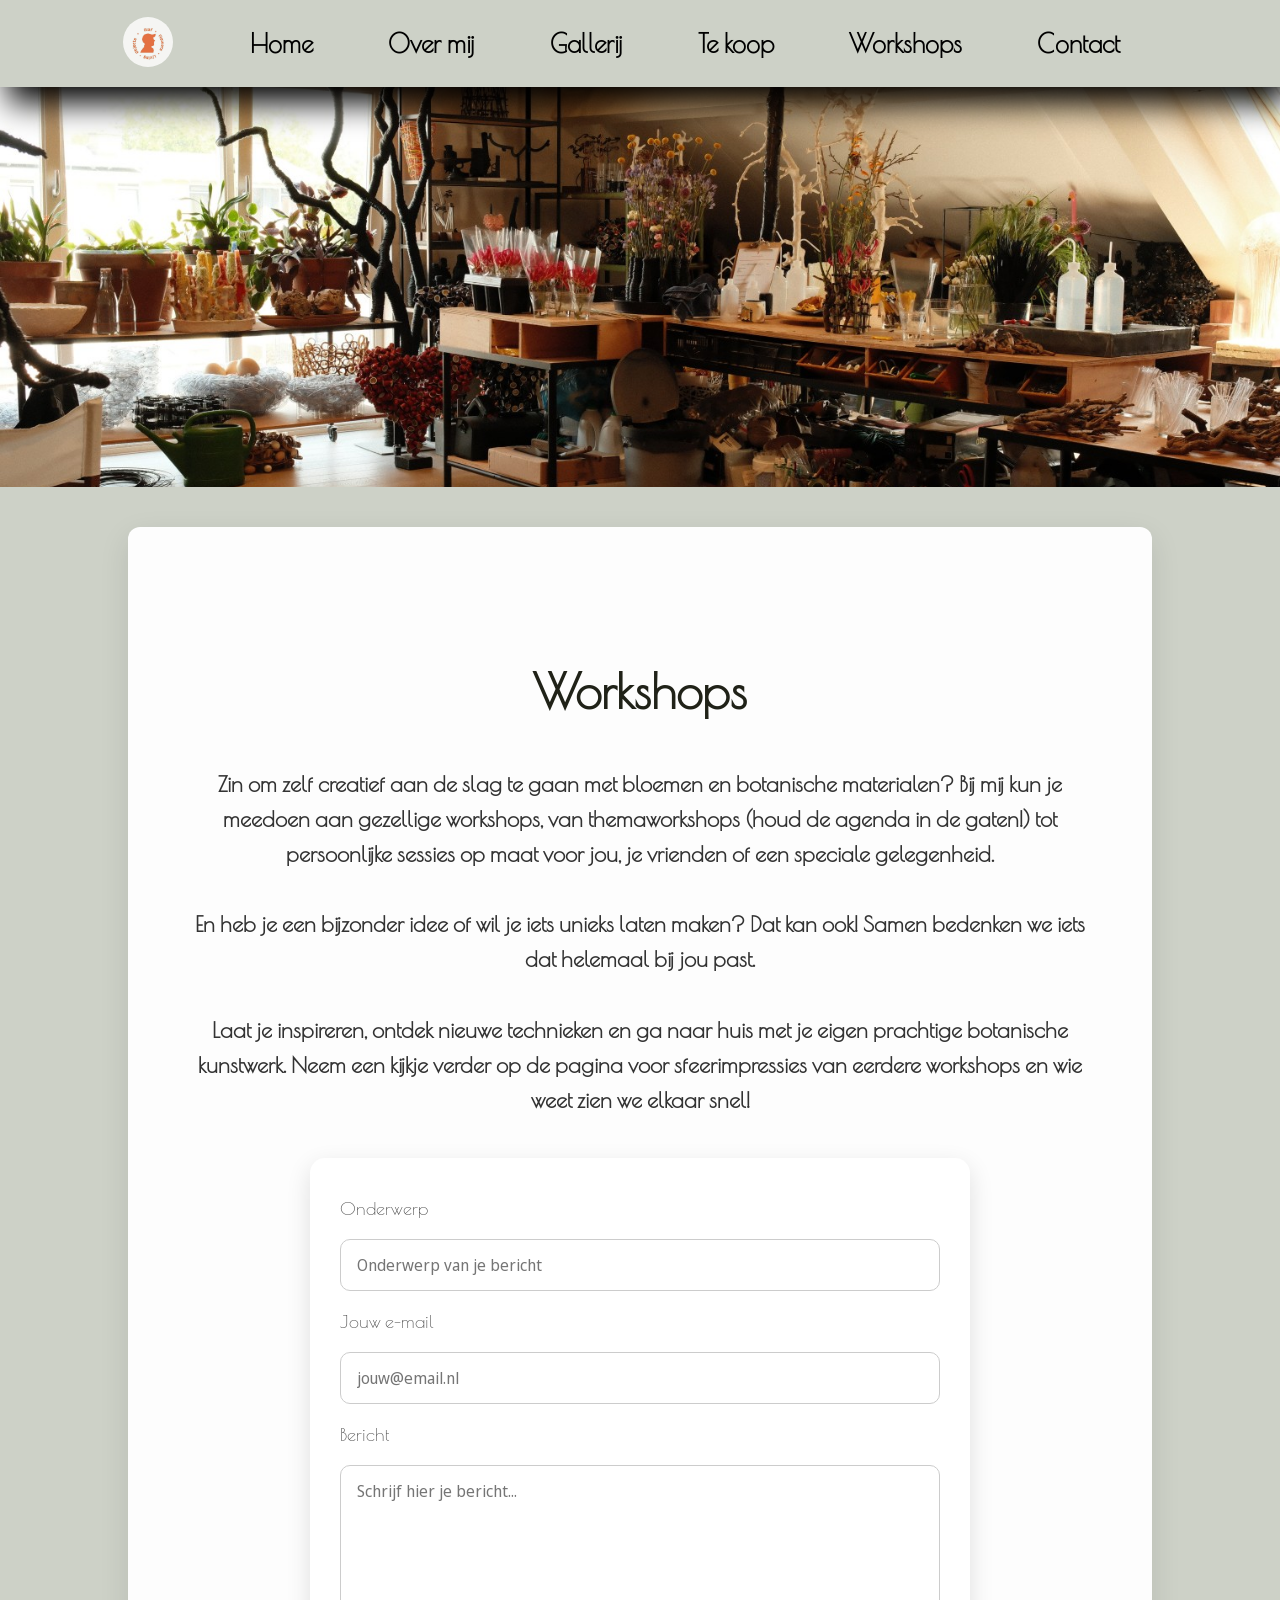
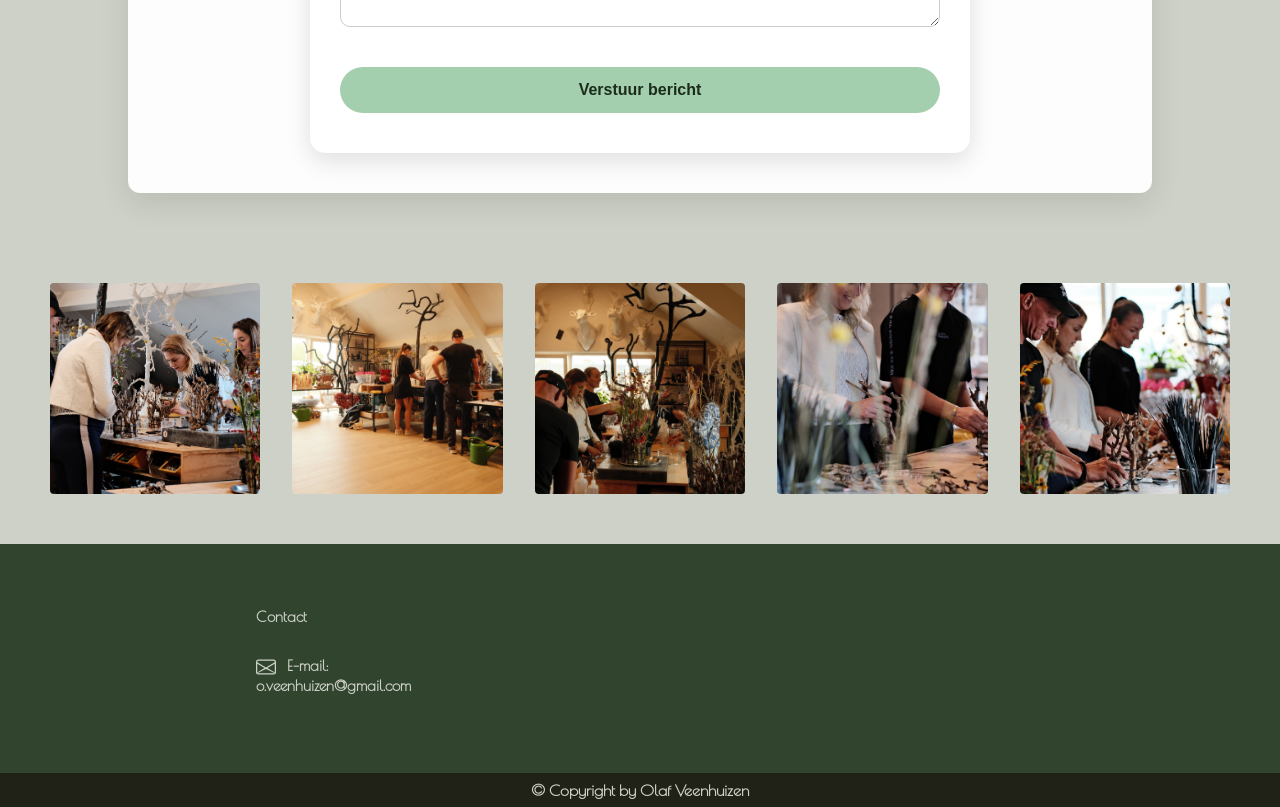
<file: templates/workshops.html>
<!DOCTYPE HTML>
<html lang="en">

<head>
    <meta charset="UTF-8">
    <link rel="stylesheet" href="../style/style.css">
    <link rel="stylesheet" href="../style/workshopsstyle.css">

    <link href="https://fonts.googleapis.com/css2?family=Poiret+One&display=swap" rel="stylesheet">
</head>
<link href="https://fonts.googleapis.com/css2?family=Noto+Sans+Display&display=swap" rel="stylesheet">


<body>

    <div class="content">

        <header>
            <a href="index.html">
                <img src="../images/logo3.jpg" alt="logo">
            </a>

            <nav>
                <ul class="menu">
                    <li><a href="../index.html">Home</a></li>
                    <li><a href="aboutme.html">Over mij</a></li>
                    <li><a href="objects.html">Gallerij</a></li>
                    <li class="dropdown">
                        <a>Te koop</a>
                        <ul class="dropdown-menu">
                            <li><a href="corylustekoop.html">Corylus kransen</a></li>
                        </ul>
                    </li>
                    <li><a href="workshops.html">Workshops</a></li>
                    <li><a href="contact.html">Contact</a></li>
                </ul>
            </nav>
        </header>

        <img class="workspacepic" src="../images/workspace.jpg"></img>

        <div class="workshopsform">
            <div>
                <h2>Workshops</h2>

                <p class="intros">Zin om zelf creatief aan de slag te gaan met bloemen en botanische materialen?
                    Bij mij kun je meedoen aan gezellige workshops, van themaworkshops (houd de agenda
                    in de gaten!) tot persoonlijke sessies op maat voor jou, je vrienden of een speciale
                    gelegenheid.<br><br>
                    En heb je een bijzonder idee of wil je iets unieks laten maken? Dat kan ook! Samen bedenken
                    we iets dat helemaal bij jou past.<br><br>
                    Laat je inspireren, ontdek nieuwe technieken en ga naar huis met je eigen prachtige botanische
                    kunstwerk.
                    Neem een kijkje verder op de pagina voor sfeerimpressies van eerdere workshops en wie weet zien we
                    elkaar snel!
                </p>
            </div>

            <div class="contactform-wrapper">
                <form class="contactform" method="post" action="https://www.olafveenhuizen.com/contact-process.php">
                    <label for="subject">Onderwerp</label>
                    <input type="text" id="subject" name="subject" placeholder="Onderwerp van je bericht">

                    <label for="email">Jouw e-mail</label>
                    <input type="email" id="email" name="email" placeholder="jouw@email.nl">

                    <label for="message">Bericht</label>
                    <textarea id="message" name="message" rows="6" placeholder="Schrijf hier je bericht..."></textarea>
                    <div class="g-recaptcha" data-sitekey="6LdV4NwsAAAAACg0ZP5wqqbTll3-6R-C60zzNkOq"></div>
                    <button type="submit">Verstuur bericht</button>
                </form>
            </div>
        </div>

        <div class="workshoppics">
            <img class="aboutpic" src="../images/workshop7.jpg" alt=""></img>
            <img class="aboutpic" src="../images/workshop9.jpg" alt="object"></img>
            <img class="objectpic" src="../images/workshop2.jpg" alt="object"></img>
            <img class="objectpic" src="../images/workshop4.jpg" alt="object"></img>
            <img class="objectpic" src="../images/workshop5.jpg" alt="object"></img>
        </div>

        <footer>
            <div class="footer">
                <b>Contact</b><br><br>
                <p>
                    <svg xmlns="http://www.w3.org/2000/svg" width="20" height="20" fill="currentColor"
                        viewBox="0 0 16 16" style="vertical-align: middle; margin-right: 8px;">
                        <path
                            d="M0 4a2 2 0 0 1 2-2h12a2 2 0 0 1 2 2v8a2 2 0 0 1-2 2H2a2 2 0 0 1-2-2V4zm2-1a1 1 0 0 0-1 1v.217l7 4.2 7-4.2V4a1 1 0 0 0-1-1H2zm13 2.383l-5.803 3.482L15 12.383V5.383zm-14 0v7l5.803-3.518L1 5.383zm6.761 4.23L1 13h14l-6.761-3.387L8 10.566l-.239-.953z" />
                    </svg>
                    E-mail: <a href="mailto:o.veenhuizen@gmail.com">o.veenhuizen@gmail.com</a>
                </p>
            </div>
        </footer>

        <section class="copyright">
            © Copyright by Olaf Veenhuizen
        </section>
    </div>
    
<script src="https://www.google.com/recaptcha/api.js" async defer></script>

</body>

</html>
</file>
<file: style/style.css>
html,
body {
  padding: 0px;
  margin: 0px;
  font-family: 'Poiret One', sans-serif;
  background-color: hwb(84 78% 18%);
  min-height: 100vh;
  display: flex;
  flex-direction: column;
  font-weight: 600;
}

/* menu */

.content {
  display: flex;
  flex-direction: column;
  background-color: hwb(84 78% 18%);
  padding: 0px;
  margin: 0px;
  height: 100%;
  color: #202218;
  max-width: 100vw;
}

header {
  display: flex;
  flex-direction: row;
  position: sticky;
  justify-content: center;
  align-items: center;
  top: 0;
  z-index: 1000;
  max-width: 100vw;
  padding-top: 10px;
  padding-bottom: 10px;
  background-color: hwb(84 78% 18%);
  box-shadow: 8px 16px 32px black;
}

/* Dropdown container */
.menu li {
  position: relative;
}

/* Dropdown menu basis */
.dropdown-menu {
  position: absolute;
  top: 100%;
  left: 0;
  background-color: hwb(84 78% 18%);
  list-style: none;
  padding: 0;
  margin: 0;
  min-width: 160px;
  box-shadow: 0px 4px 8px rgba(0, 0, 0, 0.1);
  z-index: 1000;

  /* Animatie instellingen */
  opacity: 0;
  visibility: hidden;
  transform: translateY(10px);
  transition: opacity 0.3s ease, transform 0.3s ease, visibility 0.3s;
}



/* Dropdown items */
.dropdown-menu li a {
  display: block;
  padding: 10px 15px;
  text-decoration: none;
  color: black;
}

.dropdown-menu li a:hover {
  background-color: #f2f2f2;
}

/* Toon dropdown bij hover */
.dropdown:hover .dropdown-menu {
  opacity: 1;
  visibility: visible;
  transform: translateY(0);
}

header img {
  height: auto;
  width: 50px;
  border-radius: 50px;
  opacity: 80%;
}

.menu {
  list-style-type: none;
  display: flex;
  justify-content: space-between;
  margin: 0;
  font-size: 25px;
}

li {
  font-family: 'Poiret One', sans-serif;
  padding: 0.75em 1.5em;
  max-width: 100%;
}

li:hover {
  font-weight: 900;
}

a {
  text-decoration: none;
  color: black;
}

/* workspace picture */

.workspacepiclanding {
  height: 10vh;
  background: linear-gradient(0deg, rgba(0, 0, 0, 0.75) 0%, rgba(0, 0, 0, 0) 50%), url("../images/workspacewitholaf2.jpg");
  background-size: cover;
  background-repeat: no-repeat;
  background-position: 50% 20%;
  display: flex;
  justify-content: flex-start;
  padding: 10% 20%;
}

.workspacepic {
  height: 400px;
  object-fit: cover;
  object-position: 80% 25%;
}

.workspacesection {
  display: flex;
  flex-direction: column;
  max-width: 100vw;
}

.name {
  display: flex;
  font-family: 'Alpha Slab One', sans-serif;
  font-size: 50px;
  color: white;
  text-align: start;
}

.landingbuttons {
  display: flex;
  gap: 20px;
}

a button {
  background-color: white;
  color: hwb(113 18% 73%);
  font-size: 15px;
  padding: 0.5em 1em;
  border: none;
  cursor: pointer;
  border-radius: 50px;
  border: 2px solid hwb(84 78% 18%);
}

a button:hover {
  border: 2px solid hwb(113 18% 73%);
}

/* introduction olaf */

.introbackground {
  display: flex;
  justify-content: center;
  background: linear-gradient(to top right, hwb(84 78% 18%), #ffffff);
  padding: 5% 20%;
  max-width: 100vw;
}

.intro {
  display: grid;
  grid-template-columns: repeat(2, 1fr);
  justify-content: space-between;
  align-items: center;
  box-shadow: 4px 32px 32px rgb(204, 204, 204);
  border: 2px solid rgb(255, 255, 255);
  border-radius: 12px;
  padding: 10%;
  background-color: white;
}


.intro div {
  font-size: 15px;
  text-align: left;
  padding-right: 5%;
  color: #202218;
  font-size: 25px;
}

.intro img {
  max-width: 100%;
  border-radius: 4px;
}

.intro img:hover {
  box-shadow: 0 4px 12px rgba(0, 0, 0, 0.2);
}

/* Objects workshops section */
/* ===== Objects & Workshops Section ===== */

.objectsandworkshops {
  background-color: #ffffff;
  display: grid;
  grid-template-columns: repeat(auto-fit, minmax(280px, 1fr));
  gap: 40px;
  padding: 6% 15%;
}

/* Card basis */
.objectssection,
.workshopssection {
  position: relative;
  display: flex;
  flex-direction: column;
  justify-content: flex-end;
  padding: 30px;
  min-height: 350px;
  border-radius: 12px;
  overflow: hidden;

  color: white;
  text-align: left;

  background-size: cover;
  background-position: center;

  box-shadow: 0 10px 25px rgba(0, 0, 0, 0.15);
  transition: transform 0.35s ease, box-shadow 0.35s ease;
}

/* Achtergrond afbeeldingen */
.objectssection {
  background-image: linear-gradient(
      to top,
      rgba(0, 0, 0, 0.65),
      rgba(0, 0, 0, 0.1)
    ),
    url("images/tubes.jpg");
}

.workshopssection {
  background-image: linear-gradient(
      to top,
      rgba(0, 0, 0, 0.65),
      rgba(0, 0, 0, 0.1)
    ),
    url("images/workshop7.jpg");
}

/* Hover effect */
.objectssection:hover,
.workshopssection:hover {
  transform: translateY(-8px);
  box-shadow: 0 18px 40px rgba(0, 0, 0, 0.25);
}

/* Titel */
.objectssection h1,
.workshopssection h1 {
  font-family: 'Alpha Slab One', sans-serif;
  font-size: 28px;
  margin-bottom: 10px;
}

/* Tekst */
.objectssection p,
.workshopssection p {
  font-family: 'Noto Sans Display', sans-serif;
  font-size: 15px;
  line-height: 1.6;
  max-width: 90%;
  color: rgba(255, 255, 255, 0.9);
}

/* Link reset */
.objectsandworkshops a {
  text-decoration: none;
}

/* Subtle overlay bij hover */
.objectssection::after,
.workshopssection::after {
  content: "";
  position: absolute;
  inset: 0;
  background: rgba(0, 0, 0, 0);
  transition: background 0.3s ease;
}

.objectssection:hover::after,
.workshopssection:hover::after {
  background: rgba(0, 0, 0, 0.15);
}

/* Responsive */
@media screen and (max-width: 768px) {
  .objectsandworkshops {
    padding: 10% 8%;
    gap: 25px;
  }

  .objectssection,
  .workshopssection {
    min-height: 280px;
    padding: 20px;
  }

  .objectssection h1,
  .workshopssection h1 {
    font-size: 22px;
  }
}

.title {
  background-color: white;
  text-align: center;
  margin: 0;
  padding: 2em 0em 0em 0em;
}

/*objects section */

.landingobjects {
  display: grid;
  grid-template-columns: repeat(3, 1fr);
  gap: 5%;
  background-color: hwb(84 78% 18%);
  padding: 5% 10%;
}

.landingobjects img {
  width: 100%;
  aspect-ratio: 1/1;
  object-fit: cover;
  border-radius: 4px;
  transition: transform 0.3s ease, box-shadow 0.3s ease;
}

/* footer and copyright */

p a {
  color: hwb(84 78% 18%);
}

footer {
  margin-top: auto;
  display: flex;
  padding: 5% 20%;
  background-color: hwb(113 18% 73%);
  max-width: 100vw;
  color: hwb(84 78% 18%);
  font-size: 15px;
  text-align: left;
}

.copyright {
  background-color: #202218;
  color: hwb(84 78% 18%);
  margin: 0px;
  text-align: center;
  padding: 0.5em 0em;
}

@media screen and (max-width: 1300px) {
  .workspacesection {
    padding: 2em;
  }

  .workspacepiclanding {
    justify-content: center;
    align-items: center;
    padding-left: 0px;
  }
}

@media screen and (max-width: 1280px) {
  .stickyheader {
    padding: 50px;
  }
}

@media screen and (max-width: 1080px) {
  .objectsandworkshops {
    gap: 5%;
    grid-template-columns: repeat(1, 1fr);
  }

  .objectssection p,
  .workshopssection p {
    font-size: 16px;
  }

  .stickyheader {
    padding: 50px;
  }

  .intro {
    gap: 2em;
    grid-template-columns: repeat(1, 1fr);
  }

  .landingobjects {
    grid-template-columns: repeat(3, 1fr);
    padding: 50px;
  }
}

@media screen and (max-width: 768px) {
  .stickyheader {
    flex-direction: column;
    gap: 1rem;
    padding: 20px;
  }

  .menu {
    flex-wrap: wrap;
    justify-content: center;
    gap: 1rem;
  }



  .landingobjects {
    grid-template-columns: repeat(3, 1fr);
    padding: 20px;
  }
}

@media screen and (max-width: 480px) {
  .stickyheader {
    flex-direction: column;
    align-items: center;
  }

  .menu {
    flex-direction: column;
    align-items: center;
    gap: 0.5rem;
  }

  .menu li a {
    font-size: 1.1rem;
  }

}
</file>
<file: style/aboutmestyle.css>
.aboutmebackground {
  display: flex;
  justify-content: center;
  background: linear-gradient(180deg, #ffffff 0%, #f5f8f2 100%);
  padding: 5% 20%;
  max-width: 100vw;
}
  
.aboutme {
  display: grid;
  grid-template-columns: repeat(2, 1fr);
  justify-content: space-between;
  align-items: center;
  box-shadow: 4px 32px 32px rgb(204, 204, 204);
  border: 2px solid rgb(255, 255, 255);
  border-radius: 12px;
  padding: 5%;
  background-color: rgba(245, 248, 242, 0.9);
}

.intro {
  display: flex;
  flex-direction: column;
  width: 30%;
}

.aboutme:hover {
  transform: scale(1.05);
  box-shadow: 0 4px 12px rgba(0, 0, 0, 0.2);
}

.aboutme p {
  font-size: 15px;
  text-align: left;
  padding-right: 5%;
  color: #202218;
  font-size: 25px;
}

.aboutme img {
  max-width: 100%;
  border-radius: 4px;
}

.aboutme img:hover {
  transform: scale(1.05);
  box-shadow: 0 4px 12px rgba(0, 0, 0, 0.2);
}

@media screen and (max-width: 1080px) {
  .aboutme {
    grid-template-columns: repeat(1, 1fr);
    text-align: center;
    padding: 3em 2em;
  }
}

@media screen and (max-width: 480px) {
  .aboutme {
    padding: 2em 1.5em;
  }

}
</file>
<file: style/contactstyle.css>
.contacttext {
  display: flex;
  flex-direction: column;
  justify-content: center;
  align-items: center;
  padding-top: 2rem;
}

.maillink {
  color: black;
}


/* CONTACT FORM */

.contactform-wrapper {
  display: flex;
  justify-content: center;
  padding: 4% 20% 8% 20%;
  background-color: hwb(84 78% 18%);
}

.contactform {
  background-color: white;
  padding: 40px;
  border-radius: 12px;
  box-shadow: 0 8px 32px rgba(0, 0, 0, 0.15);
  width: 100%;
  max-width: 600px;
  display: flex;
  flex-direction: column;
  gap: 15px;
  font-family: 'Poiret One', sans-serif;
}

.contactform label {
  font-size: 18px;
  color: #202218;
}

.contactform input,
.contactform textarea {
  padding: 12px;
  border-radius: 6px;
  border: 1px solid #ccc;
  font-size: 16px;
  font-family: 'Noto Sans Display', sans-serif;
  transition: all 0.3s ease;
}

.contactform input:focus,
.contactform textarea:focus {
  outline: none;
  border: 1px solid hwb(113 18% 73%);
  box-shadow: 0 0 8px rgba(0, 0, 0, 0.1);
}

.contactform button {
  margin-top: 10px;
  padding: 12px;
  border: none;
  border-radius: 50px;
  background-color: hwb(113 18% 73%);
  color: hwb(84 78% 18%);
  font-size: 16px;
  cursor: pointer;
  transition: all 0.3s ease;
}

.contactform button:hover {
  background-color: hwb(84 78% 18%);
  color: black;
  border: 2px solid hwb(113 18% 73%);
}


/* thankyou page */

.back-home {
    display: inline-block;
    margin-top: 20px;
    padding: 10px 20px;
    background-color: #333;
    color: #fff;
    text-decoration: none;
    border-radius: 4px;
    font-family: 'Noto Sans Display', sans-serif;
    transition: background-color 0.3s ease;
}

.back-home:hover {
    background-color: #555;
}
</file>
<file: style/corylustekoop.css>
.title2 {text-align: center;
  font-size: 48px;
  padding: 2em 0em 1em 0em;
  background-color: hwb(84 78% 18%);
  margin: 0px;
}

.intros {
  display: flex;
  align-self: center;
  text-align: center;
  max-width: 100vw;
  padding: 0em 8em;
  font-size: 25px;
  line-height: 1.5;
}

/* OBJECTEN TE KOOP */
/* OBJECTEN TE KOOP - GRID 3 */

.object-gallery {
  background-color: hwb(84 78% 18%);
  padding: 80px 15%;
  display: grid;
  grid-template-columns: repeat(3, 1fr);
  gap: 40px;
}

/* Card */

.object-card {
  background-color: white;
  border-radius: 16px;
  overflow: hidden; /* zorgt dat foto netjes in de rounded corners valt */
  position: relative;
  box-shadow: 0 8px 30px rgba(0, 0, 0, 0.08);
  transition: all 0.4s ease;
}

.object-card:hover {
  transform: translateY(-6px);
  box-shadow: 0 15px 45px rgba(0, 0, 0, 0.15);
}

/* FOTO — geen margins, vult volledig */

.object-card img {
  width: 100%;
  height: 320px;
  object-fit: cover;
  display: block;
}

/* Nummer */

.object-number {
  position: absolute;
  top: 15px;
  right: 20px;
  font-size: 22px;
  font-family: 'Poiret One', sans-serif;
  color: white;
  background-color: rgba(0,0,0,0.4);
  padding: 6px 12px;
  border-radius: 50px;
}

/* Tekstgedeelte met margin/padding */

.object-info {
  padding: 25px;
}

.object-info h3 {
  font-size: 22px;
  margin-bottom: 8px;
  font-family: 'Poiret One', sans-serif;
}

.price {
  font-size: 18px;
  font-family: 'Noto Sans Display', sans-serif;
  color: hwb(113 18% 73%);
}

/* CONTACT FORM */

.contactform-wrapper {
  display: flex;
  justify-content: center;
  padding: 4% 20% 8% 20%;
  background-color: hwb(84 78% 18%);
}

.contactform {
  background-color: white;
  padding: 40px;
  border-radius: 12px;
  box-shadow: 0 8px 32px rgba(0, 0, 0, 0.15);
  width: 100%;
  max-width: 600px;
  display: flex;
  flex-direction: column;
  gap: 15px;
  font-family: 'Poiret One', sans-serif;
}

.contactform label {
  font-size: 18px;
  color: #202218;
}

.contactform input,
.contactform textarea {
  padding: 12px;
  border-radius: 6px;
  border: 1px solid #ccc;
  font-size: 16px;
  font-family: 'Noto Sans Display', sans-serif;
  transition: all 0.3s ease;
}

.contactform input:focus,
.contactform textarea:focus {
  outline: none;
  border: 1px solid hwb(113 18% 73%);
  box-shadow: 0 0 8px rgba(0, 0, 0, 0.1);
}

.contactform button {
  margin-top: 10px;
  padding: 12px;
  border: none;
  border-radius: 50px;
  background-color: hwb(113 18% 73%);
  color: hwb(84 78% 18%);
  font-size: 16px;
  cursor: pointer;
  transition: all 0.3s ease;
}

.contactform button:hover {
  background-color: hwb(84 78% 18%);
  color: black;
  border: 2px solid hwb(113 18% 73%);
}

/* Section */


.objects-container {
    padding: 40px 10%;
}

.objects-container h2 {
  position: relative;
  padding-bottom: 20px;
  text-align: center;
}

.objects-container h2::after {
  content: "";
  position: absolute;
  left: 50%;
  bottom: 0;
  width: 80vw;
  height: 2px;
  background-color: #ddd;
  transform: translateX(-50%);
}

@media screen and (max-width: 1024px) {
  .object-gallery {
    grid-template-columns: repeat(2, 1fr);
  }
}

@media screen and (max-width: 600px) {
  .object-gallery {
    grid-template-columns: 1fr;
  }
}
</file>
<file: style/objectsstyles.css>
/* objects page*/

.title2 {
  text-align: center;
  font-size: 48px;
  padding: 2em 0em 1em 0em;
  background-color: hwb(84 78% 18%);
  margin: 0px;
}

.object-gallery {
  display: grid;
  background-color: hwb(84 78% 18%);
  gap: 2rem;
  grid-template-columns: repeat(4, 1fr);
  justify-items: center;
  align-items: center;
  padding: 50px 200px;
  margin: 0;
  box-sizing: border-box;
  max-width: 100vw;
}

.object-gallery img {
  width: 100%;
  aspect-ratio: 1 / 1;
  border-radius: 4px;
  object-fit: cover;
  object-position: center;
  transition: transform 0.3s ease, box-shadow 0.3s ease;
}

.object-gallery img:hover {
  transform: scale(1.03);
  box-shadow: 0 4px 12px rgba(0, 0, 0, 0.2);
  cursor: pointer;
}

.intros {
  display: flex;
  align-self: center;
  text-align: center;
  max-width: 100vw;
  padding: 0em 8em;
  font-size: 25px;
  line-height: 1.5;
}

.objects-container {
  padding: 40px 10%;
}

.objects-container h2 {
  position: relative;
  padding-bottom: 20px;
  text-align: center;
}

.objects-container h2::after {
  content: "";
  position: absolute;
  left: 50%;
  bottom: 0;
  width: 80vw;
  height: 2px;
  background-color: #ddd;
  transform: translateX(-50%);
}

/* Lightbox styling */
.lightbox {
  display: none;
  position: fixed;
  z-index: 9999;
  left: 0;
  top: 0;
  width: 100%;
  height: 100%;
  background-color: rgba(0, 0, 0, 0.9);
  justify-content: center;
  align-items: center;
}

.lightbox-content {
  max-width: 90%;
  max-height: 90%;
}

.close {
  position: absolute;
  top: 30px;
  right: 40px;
  color: white;
  font-size: 40px;
  cursor: pointer;
}


@media screen and (max-width: 1280px) {
  .object-gallery {
    grid-template-columns: repeat(3, 1fr);
    padding: 80px;
  }
}

@media screen and (max-width: 1024px) {
  .object-gallery {
    grid-template-columns: repeat(3, 1fr);
    padding: 50px;
  }
}

@media screen and (max-width: 768px) {
  .object-gallery {
    grid-template-columns: repeat(3, 1fr);
    padding: 20px;
  }
}

@media screen and (max-width: 480px) {
  .object-gallery {
    grid-template-columns: repeat(1, 1fr);
    padding: 20px;
  }
}
</file>
<file: style/workshopsstyle.css>
.workshops {
  display: flex;
    flex-direction: column;
    gap: 20px;
    align-items: center;
    padding: 3em;
    background-color: hwb(84 78% 18%);
}

.workshopsform  h2 {
  text-align: center;
  font-size: 48px;
  padding: 2em 0em 1em 0em;
  margin: 0px;
  max-width: 100vw;
}

p {
  max-width: 80%;
}

.intros {
  display: flex;
  align-self: center;
  text-align: center;
  max-width: 100vw;
  font-size: 25px;
  padding: 0em 8em;
  line-height: 1.5;
}

.workshoppics {
  display: grid;
  grid-template-columns: repeat(5, 1fr);
  gap: 2rem;
  padding: 50px;
  margin: 0px;
  background-color: hwb(84 78% 18%);
}

.workshoppics img {
  width: 100%;
  aspect-ratio: 1/1;
  object-fit: cover;
  border-radius: 4px;
  transition: transform 0.3s ease, box-shadow 0.3s ease;
}

.workshoppics img:hover {
  transform: scale(1.05);
  box-shadow: 0 6px 20px rgba(0,0,0,0.3);
}

.workshopsform {
  display: flex;
  flex-direction: row;
  align-items: center;
  gap: 40px;
  background-color: #fdfdfd; /* lichte, warme achtergrond */
  border-radius: 12px;
  box-shadow: 0 10px 30px rgba(0, 0, 0, 0.1);
  margin: 40px 10%;
  padding: 40px 20px;
  transition: transform 0.3s ease, box-shadow 0.3s ease;
}

.workshopsform:hover {
  transform: translateY(-5px);
  box-shadow: 0 15px 35px rgba(0, 0, 0, 0.15);
}

.workshopsform p.intros {
  text-align: center;
  font-size: 22px;
  line-height: 1.6;
  max-width: 900px;
  margin: 0 auto;
  color: #333;
  padding: 0 10px;
}

/* FORM CONTAINER */
.contactform-wrapper {
  display: flex;
  justify-content: center;
  width: 100%;
}

.contactform {
  background-color: #ffffff;
  padding: 40px 30px;
  border-radius: 15px;
  box-shadow: 0 8px 25px rgba(0, 0, 0, 0.12);
  width: 100%;
  max-width: 600px;
  display: flex;
  flex-direction: column;
  gap: 20px;
  font-family: 'Poiret One', sans-serif;
  transition: transform 0.3s ease, box-shadow 0.3s ease;
}

.contactform:hover {
  transform: translateY(-3px);
  box-shadow: 0 12px 30px rgba(0, 0, 0, 0.15);
}

.contactform label {
  font-size: 18px;
  color: #444;
  font-weight: 500;
}

.contactform input,
.contactform textarea {
  padding: 14px 16px;
  border-radius: 10px;
  border: 1px solid #ccc;
  font-size: 16px;
  font-family: 'Noto Sans Display', sans-serif;
  transition: all 0.3s ease;
}

.contactform input:focus,
.contactform textarea:focus {
  outline: none;
  border: 2px solid #a4cfae; /* frisse groene tint passend bij botanisch thema */
  box-shadow: 0 0 10px rgba(164, 207, 174, 0.3);
}

.contactform button {
  padding: 14px 0;
  border: none;
  border-radius: 50px;
  background-color: #a4cfae;
  color: #1b2c1b;
  font-size: 16px;
  cursor: pointer;
  transition: all 0.3s ease;
  font-weight: bold;
}

.contactform button:hover {
  background-color: #8bb89b;
  color: #ffffff;
  transform: scale(1.05);
}


@media screen and (max-width: 1280px) {
  .workshoppics {
    grid-template-columns: repeat(5, 1fr);
    padding: 50px;
  }

  .workshopsform
  {
    flex-direction: column;
  }
}

@media screen and (max-width: 1024px) {
  .workshoppics {
    grid-template-columns: repeat(5, 1fr);
    padding: 50px;
  }
}

@media screen and (max-width: 768px) {
  .workshoppics {
    grid-template-columns: repeat(3, 1fr);
    padding: 20px;
  }
}

@media screen and (max-width: 480px) {
  .workshoppics {
    grid-template-columns: 1fr;
    padding: 20px;
  }
}
</file>
